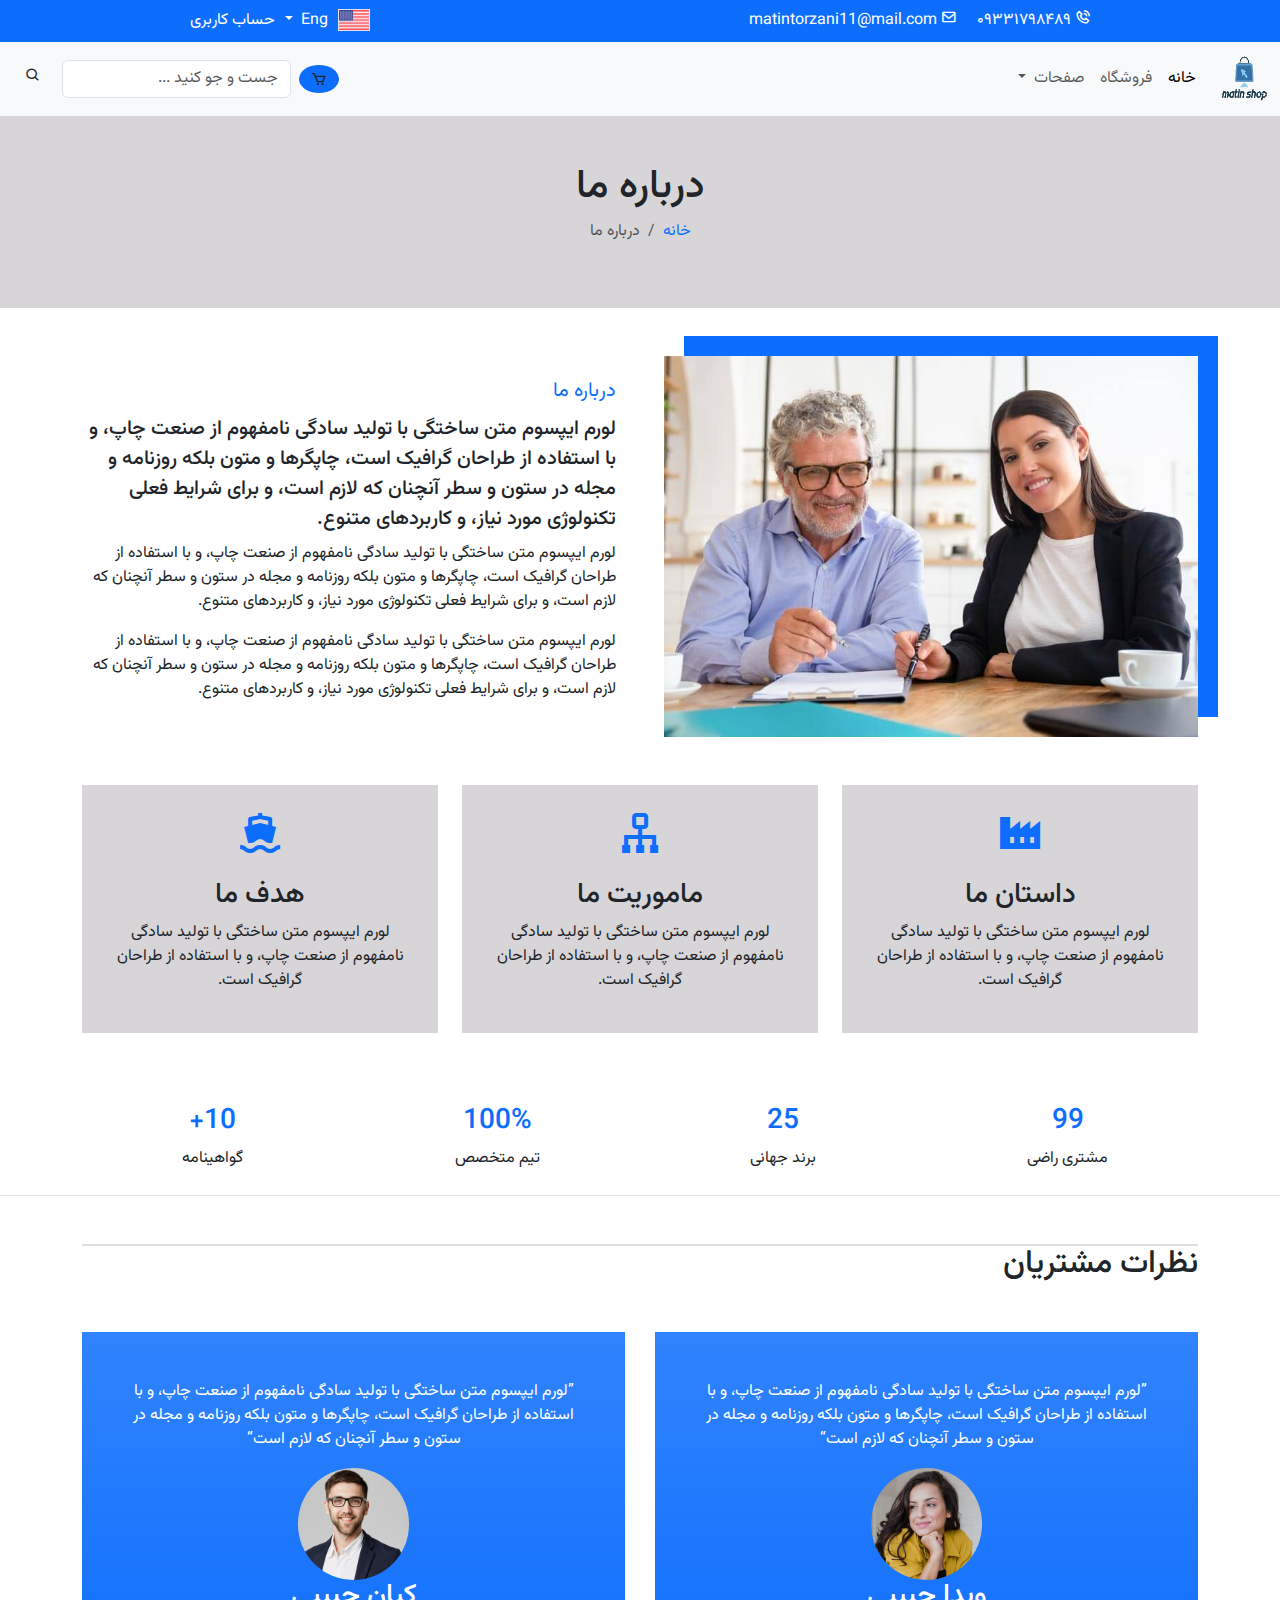
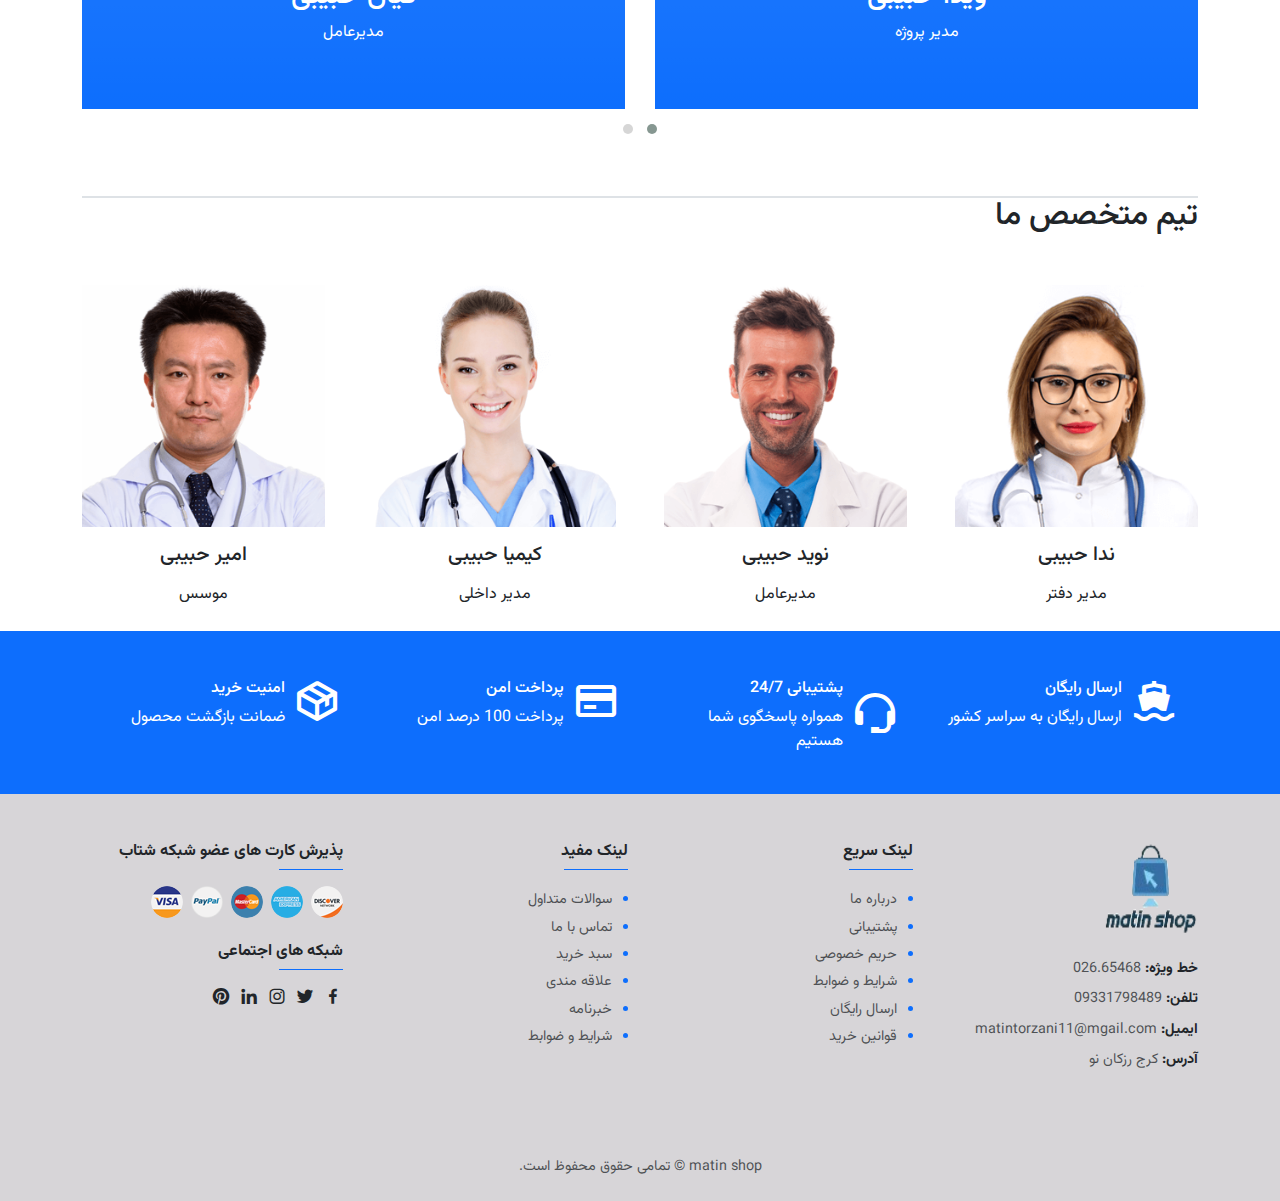
<file: about.html>
<!DOCTYPE html>
<html lang="fa" dir="rtl">

<head>
    <meta charset="UTF-8">
    <meta http-equiv="X-UA-Compatible" content="IE=edge">
    <meta name="viewport" content="width=device-width, initial-scale=1.0">
    <!-- Plugins -->
    <link rel="stylesheet" href="assets/plugin/bootstrap-5.3.2/css/bootstrap.rtl.min.css">
    <link rel="stylesheet" href="assets/plugin/boxicons/css/boxicons.min.css">
    <link rel="stylesheet" href="assets/plugin/OwlCarousel2-2.3.4/dist/assets/owl.carousel.min.css">
    <link rel="stylesheet" href="assets/plugin/OwlCarousel2-2.3.4/dist/assets/owl.theme.default.min.css">
    <link rel="stylesheet" href="assets/webfonts/vazir/UI-Farsi-Digits-Non-Latin/Vazirmatn-UI-FD-NL-font-face.css">
    <link rel="stylesheet" href="assets/plugin/ion.rangeSlider-master/css/ion.rangeSlider.min.css">
    <link rel="stylesheet" href="assets/plugin/simplyCountdown.js-master/css/simplyCountdown.theme.default.css">
    <!-- Custom css -->
<link rel="stylesheet" href="assets/css/style.css">
    <title>درباره ما | خانه</title>
</head>
<style>
    img {
        width: 2rem;
    }
</style>


<body>

 <!-- Topbar -->
 <div id="topbar" class="bg-primary d-flex flex-column flex-sm-row justify-content-around align-items-center flex-row text-white py-2">
    <div class="flex-item">
        <div class="d-inline me-3">
            <i class="bx bx-phone-call"></i>
            <span class="vazir-digit">09331798489</span>
        </div>
        <div class="d-inline">
            <i class="bx bx-envelope"></i>
            <span>matintorzani11@mail.com</span>
        </div>
    </div>
    <div class="flex-item mt-sm-0 mt-3">
        <div class="dropdown d-inline">
            <img src="assets/img/flag/us-flag.jpg" class="topbar-flag border border-1" alt="">
            <button class="border-0 bg-transparent dropdown-toggle text-white" type="button"
                data-bs-toggle="dropdown" aria-expanded="false">
                Eng
            </button>
            <ul class="dropdown-menu">
                <li class="d-flex p-2">
                    <img src="assets/img/flag/france-flag.jpg" class="topbar-flag" alt="">
                    <a class="dropdown-item" href="#">France</a>
                </li>
                <li class="d-flex p-2">
                    <img src="assets/img/flag/germany-flag.jpg" class="topbar-flag" alt="">
                    <a class="dropdown-item" href="#">Germany</a>
                </li>
                <li class="d-flex p-2">
                    <img src="assets/img/flag/russia-flag.jpg" class="topbar-flag" alt="">
                    <a class="dropdown-item" href="#">Russia</a>
                </li>
                <li class="d-flex p-2">
                    <img src="assets/img/flag/spain-flag.jpg" class="topbar-flag" alt="">
                    <a class="dropdown-item" href="#">Spain</a>
                </li>
            </ul>
        </div>
       
        <a href="#" class="text-white text-decoration-none">حساب کاربری</a>
    </div>
</div>

          
<!-- Navigation -->
<nav class="navbar navbar-expand-md bg-body-tertiary">
<div class="container-fluid">
    <a class="navbar-brand" href="index.html"><img style="
        height: 3rem ; width: 3rem;" src="assets/img/logonomy-1712011144756.png" alt=""></a>
    <button class="navbar-toggler" type="button" data-bs-toggle="collapse"
        data-bs-target="#navbarSupportedContent" aria-controls="navbarSupportedContent" aria-expanded="false"
        aria-label="Toggle navigation">
        <span class="navbar-toggler-icon"></span>
    </button>
    <div class="collapse navbar-collapse" id="navbarSupportedContent">
        <ul class="navbar-nav me-auto mb-2 mb-lg-0">
            <li class="nav-item">
                <a class="nav-link active" aria-current="page" href="index.html">خانه</a>
            </li>
            <li class="nav-item">
                <a class="nav-link" href="products.html">فروشگاه</a>
            </li>
            <li class="nav-item dropdown">
                <a class="nav-link dropdown-toggle" href="#" role="button" data-bs-toggle="dropdown"
                    aria-expanded="false">
                    صفحات
                </a>
                <ul class="dropdown-menu">
                    <li><a class="dropdown-item" href="about.html">درباره ما</a></li>
                    <li><a class="dropdown-item" href="contact-us.html">ارتباط با ما</a></li>

                    <li><a class="dropdown-item" href="cart.html">سبد خرید</a></li>
                    <li><a class="dropdown-item" href="checkout.html">تسویه حساب</a></li>
                   
                </ul>
            </li>
            <li class="nav-item">

            </li>
        </ul>
        <a id="button-cart" href="cart.html">
            <button class="btn bx bx-cart me-2 bg-primary border-0 rounded-circle"></button>
       </a>
        <form class="d-flex" role="search">
            <input class="form-control me-2" type="search" placeholder="جست و جو کنید ..." aria-label="Search">
            <button class="btn" type="submit"><i class="bx bx-search"></i></button>
        </form>
    </div>
</div>
</nav>

<!-- Title section -->
<section id="title-section" class="mb-5 text-center py-5">
<h1 class=""> درباره ما</h1>  
<nav aria-label="breadcrumb" class="d-table m-auto">
    <ol class="breadcrumb">
        <li class="breadcrumb-item"><a href="index.html" class="text-decoration-none">خانه</a></li>
        <li class="breadcrumb-item active" aria-current="page"> درباره ما</li>
    </ol>
</nav>
</section>
<!-- Main -->
<section id="main-section">
    <!-- About us -->
    <section class="about-us my-5">
        <div class="container">
            <div class="row g-5 align-items-center">
                <div class="col-lg-6 col-md-12">
                    <div class="about-image">
                        <img src="assets/img/about.jpg" class="w-100" alt="image">
                    </div>
                </div>
                <div class="col-lg-6 col-md-12">
                    <div class="about-content">
                        <span class="text-primary fs-5">درباره ما</span>
                        <h2 class="h5 my-2">لورم ایپسوم متن ساختگی با تولید سادگی نامفهوم از صنعت چاپ، و با استفاده از طراحان گرافیک است،
                            چاپگرها و متون بلکه روزنامه و مجله در ستون و سطر آنچنان که لازم است، و برای شرایط فعلی تکنولوژی
                            مورد نیاز، و کاربردهای متنوع.</h2>
                            
                        <p>لورم ایپسوم متن ساختگی با تولید سادگی نامفهوم از صنعت چاپ، و با استفاده از طراحان گرافیک است،
                            چاپگرها و متون بلکه روزنامه و مجله در ستون و سطر آنچنان که لازم است، و برای شرایط فعلی تکنولوژی
                            مورد نیاز، و کاربردهای متنوع.</p>
                        <p>لورم ایپسوم متن ساختگی با تولید سادگی نامفهوم از صنعت چاپ، و با استفاده از طراحان گرافیک است،
                            چاپگرها و متون بلکه روزنامه و مجله در ستون و سطر آنچنان که لازم است، و برای شرایط فعلی تکنولوژی
                            مورد نیاز، و کاربردهای متنوع.</p>
                    </div>
                </div>
            </div>
        </div>
    </section>

    <!-- Why choose us -->
    <section class="why-choose-us my-5">
        <div class="container">
            <div class="row g-4">
                <div class="col-lg-4 col-sm-6 col-md-6">
                    <div class="single-why-choose-box text-center p-4">
                        <div class="icon mb-3">
                            <i class='bx bxs-factory bx-lg text-primary'></i>
                        </div>
                        <h3>داستان ما</h3>
                        <p>لورم ایپسوم متن ساختگی با تولید سادگی نامفهوم از صنعت چاپ، و با استفاده از طراحان گرافیک است.</p>
                    </div>
                </div>
                <div class="col-lg-4 col-sm-6 col-md-6">
                    <div class="single-why-choose-box text-center p-4">
                        <div class="icon mb-3">
                            <i class='bx bx-sitemap bx-lg text-primary'></i>
                        </div>
                        <h3>ماموریت ما</h3>
                        <p>لورم ایپسوم متن ساختگی با تولید سادگی نامفهوم از صنعت چاپ، و با استفاده از طراحان گرافیک است.</p>
                    </div>
                </div>
                <div class="col-lg-4 col-sm-6 col-md-6 offset-lg-0 offset-sm-3 offset-md-3">
                    <div class="single-why-choose-box text-center p-4">
                        <div class="icon mb-3">
                            <i class='bx bxs-ship bx-lg text-primary'></i>
                        </div>
                        <h3>هدف ما</h3>
                        <p>لورم ایپسوم متن ساختگی با تولید سادگی نامفهوم از صنعت چاپ، و با استفاده از طراحان گرافیک است.</p>
                    </div>
                </div>
            </div>
        </div>
    </section>

    <!-- Counts -->
    <section class="about-us-counts my-5 py-4 border-1 border-bottom">
        <div class="container">
            <div class="row g-4">
                <div class="col-lg-3 col-md-3 col-sm-3 col-6">
                    <div class="text-center">
                        <h3 class="text-primary">99</h3> <span>مشتری راضی</span>
                    </div>
                </div>
                <div class="col-lg-3 col-md-3 col-sm-3 col-6">
                    <div class="text-center">
                        <h3 class="text-primary">25</h3> <span>برند جهانی</span>
                    </div>
                </div>
                <div class="col-lg-3 col-md-3 col-sm-3 col-6">
                    <div class="text-center">
                        <h3 class="text-primary">100%</h3> <span>تیم متخصص</span>
                    </div>
                </div>
                <div class="col-lg-3 col-md-3 col-sm-3 col-6">
                    <div class="text-center">
                        <h3 class="text-primary">10+</h3> <span>گواهینامه</span>
                    </div>
                </div>
            </div>
        </div>
    </section>

    <!-- Customers comments -->
    <section class="about-page-customers-comments my-5">
        <div class="container">
            <div class="section-title border-2 border-top my-5">
                <h2>نظرات مشتریان</h2>
            </div>
            <div class="owl-carousel owl-theme owl-loaded owl-drag">
                <div class="item">
                    <div class="text-center bg-primary bg-gradient text-white p-5"> 
                        <p>”لورم ایپسوم متن ساختگی با تولید سادگی نامفهوم از صنعت چاپ، و با استفاده از طراحان گرافیک
                            است، چاپگرها و متون بلکه روزنامه و مجله در ستون و سطر آنچنان که لازم است“</p>
                        <div class="my-3">
                            <img src="assets/img/user2.jpg" class="rounded-circle w-25 m-auto" alt="image">
                            <h3>ویدا حبیبی</h3> <span>مدیر پروژه</span>
                        </div>
                    </div>
                </div>
                <div class="item">
                    <div class="text-center bg-primary bg-gradient text-white p-5">
                        <p>”لورم ایپسوم متن ساختگی با تولید سادگی نامفهوم از صنعت چاپ، و با استفاده از طراحان گرافیک
                            است، چاپگرها و متون بلکه روزنامه و مجله در ستون و سطر آنچنان که لازم است“</p>
                        <div class="my-3">
                            <img src="assets/img/user3.jpg" class="rounded-circle w-25 m-auto" alt="image">
                            <h3>کیان حبیبی</h3> <span>مدیرعامل</span>
                        </div>
                    </div>
                </div>
                <div class="item">
                    <div class="text-center bg-primary bg-gradient text-white p-5">
                        <p>”لورم ایپسوم متن ساختگی با تولید سادگی نامفهوم از صنعت چاپ، و با استفاده از طراحان گرافیک
                            است، چاپگرها و متون بلکه روزنامه و مجله در ستون و سطر آنچنان که لازم است“</p>
                        <div class="my-3">
                            <img src="assets/img/user1.jpg" class="rounded-circle w-25 m-auto" alt="image">
                            <h3>امیر حبیبی</h3> <span>مدیر پروژه</span>
                        </div>
                    </div>
                </div>
            </div>
        </div>
    </section>

    <!-- Team -->
    <section class="our-team mb-5">
        <div class="container">
            <div class="section-title border-2 border-top my-5">
                <h2>تیم متخصص ما</h2>
            </div>

            <div class="row g-5">
                <div class="col-lg-3 col-sm-6 col-md-6">
                    <div class="single-doctors-box text-center">
                        <img src="assets/img/doctors/doctors-img1.png" class="w-100" alt="image">
                        <div class="content">
                            <h3 class="h5 my-3">ندا حبیبی</h3> <span>مدیر دفتر</span>
                        </div>
                    </div>
                </div>
                <div class="col-lg-3 col-sm-6 col-md-6">
                    <div class="single-doctors-box text-center">
                        <img src="assets/img/doctors/doctors-img2.png" class="w-100" alt="image">
                        <div class="content">
                            <h3 class="h5 my-3">نوید حبیبی</h3> <span>مدیرعامل</span>
                        </div>
                    </div>
                </div>
                <div class="col-lg-3 col-sm-6 col-md-6">
                    <div class="single-doctors-box text-center">
                        <img src="assets/img/doctors/doctors-img3.png" class="w-100" alt="image">
                        <div class="content">
                            <h3 class="h5 my-3">کیمیا حبیبی</h3> <span>مدیر داخلی</span>
                        </div>
                    </div>
                </div>
                <div class="col-lg-3 col-sm-6 col-md-6">
                    <div class="single-doctors-box text-center">
                        <img src="assets/img/doctors/doctors-img4.png" class="w-100" alt="image">
                        <div class="content">
                            <h3 class="h5 my-3">امیر حبیبی</h3> <span>موسس</span>
                        </div>
                    </div>
                </div>
            </div>
        </div>
    </section>

    
</section>

<!-- Features -->
<section id="products-page-features" class="bg-primary text-white">
    <div class="container px-4">
        <div class="row g-4 pb-3">
            <div class="col-sm-6 col-lg-3 feature">
                <div class="d-flex flex-column flex-lg-row text-center text-lg-start p-2">
                    <div class="align-self-center"><i class="bx bxs-ship bx-lg"></i></div>
                    <div class="ms-2 pt-3">
                        <h6 class="h6">ارسال رایگان</h6>
                        <p class="">ارسال رایگان به سراسر کشور</p>
                    </div>
                </div>
            </div>
            <div class="col-sm-6 col-lg-3 feature">
                <div class="d-flex flex-column flex-lg-row text-center text-lg-start p-2">
                    <div class="align-self-center"><i class="bx bx-support bx-lg bx-lg "></i></div>
                    <div class="ms-2 pt-3">
                        <h6 class="h6">پشتیبانی 24/7</h6>
                        <p class="">همواره پاسخگوی شما هستیم</p>
                    </div>
                </div>
            </div>
            <div class="col-sm-6 col-lg-3 feature">
                <div class="d-flex flex-column flex-lg-row text-center text-lg-start p-2">
                    <div class="align-self-center"><i class="bx bx-credit-card bx-lg "></i></div>
                    <div class="ms-2 pt-3">
                        <h6 class="h6">پرداخت امن</h6>
                        <p class="">پرداخت 100 درصد امن</p>
                    </div>
                </div>
            </div>
            <div class="col-sm-6 col-lg-3 feature">
                <div class="d-flex flex-column flex-lg-row text-center text-lg-start p-2">
                    <div class="align-self-center"><i class="bx bx-package bx-lg "></i></div>
                    <div class="ms-2 pt-3">
                        <h6 class="h6">امنیت خرید</h6>
                        <p class="">ضمانت بازگشت محصول</p>
                    </div>
                </div>
            </div>
        </div>
    </div>
</section>

<!-- Footer -->
<footer id="footer" class="py-5">
    <div class="container">
        <div class="row">
            <div class="col-sm-6 col-lg-3">
                <img class="logo mb-4" src="assets/img/logonomy-1712011144756.png" alt="">
                <address class="lh-1">
                    <p class="text-muted"><span class="fw-bold text-dark">خط ویژه: </span>026.65468</p>
                    <p class="text-muted"><span class="fw-bold text-dark">تلفن: </span>09331798489</p>
                    <p class="text-muted"><span class="fw-bold text-dark">ایمیل: </span>matintorzani11@mgail.com</p>
                    <p class="text-muted"><span class="fw-bold text-dark">آدرس: </span> کرج رزکان نو </p>
                </address>
            </div>
            <div class="col-sm-6 col-lg-3">
                <div class="title mb-3">
                    <p class="fw-bold h6">لینک سریع</p>
                    <div class="separator"></div>
                </div>
                <ul class="text-primary ms-3 p-0">
                    <li><a href="#" class="text-muted text-decoration-none">درباره ما</a></li>
                    <li><a href="#" class="text-muted text-decoration-none">پشتیبانی</a></li>
                    <li><a href="#" class="text-muted text-decoration-none">حریم خصوصی</a></li>
                    <li><a href="#" class="text-muted text-decoration-none">شرایط و ضوابط</a></li>
                    <li><a href="#" class="text-muted text-decoration-none">ارسال رایگان</a></li>
                    <li><a href="#" class="text-muted text-decoration-none">قوانین خرید</a></li>
                </ul>
            </div>
            <div class="col-sm-6 col-lg-3">
                <div class="title mb-3">
                    <p class="fw-bold h6">لینک مفید</p>
                    <div class="separator"></div>
                </div>
                <ul class="text-primary ms-3 p-0">
                    <li><a href="#" class="text-muted text-decoration-none">سوالات متداول</a></li>
                    <li><a href="#" class="text-muted text-decoration-none">تماس با ما</a></li>
                    <li><a href="#" class="text-muted text-decoration-none">سبد خرید</a></li>
                    <li><a href="#" class="text-muted text-decoration-none">علاقه مندی</a></li>
                    <li><a href="#" class="text-muted text-decoration-none">خبرنامه</a></li>
                    <li><a href="#" class="text-muted text-decoration-none">شرایط و ضوابط</a></li>
                </ul>
            </div>
            <div class="col-sm-6 col-lg-3">
                <div class="title mb-3">
                    <p class="fw-bold h6">پذیرش کارت های عضو شبکه شتاب</p>
                    <div class="separator"></div>
                </div>
                <div class="d-flex flex-nowrap">
                    <img class="rounded-circle me-2" src="assets/img/payment-types/american-express.png" alt="">
                    <img class="rounded-circle me-2" src="assets/img/payment-types/descpver.png" alt="">
                    <img class="rounded-circle me-2" src="assets/img/payment-types/mastercard.png" alt="">
                    <img class="rounded-circle me-2" src="assets/img/payment-types/paypal.png" alt="">
                    <img class="rounded-circle me-2" src="assets/img/payment-types/visa.png" alt="">
                </div>
                <div class="title mb-3 mt-4">
                    <p class="fw-bold h6">شبکه های اجتماعی</p>
                    <div class="separator"></div>
                </div>
                <div class="d-flex flex-nowrap">
                    <a href="#" class="text-dark me-2"><i class="bx bxl-facebook fs-5"></i></a>
                    <a href="#" class="text-dark me-2"><i class="bx bxl-twitter fs-5"></i></a>
                    <a href="#" class="text-dark me-2"><i class="bx bxl-instagram fs-5"></i></a>
                    <a href="#" class="text-dark me-2"><i class="bx bxl-linkedin fs-5"></i></a>
                    <a href="#" class="text-dark me-2"><i class="bx bxl-pinterest fs-5"></i></a>
                </div>
            </div>
        </div>
    </div>
</footer>

<!-- Subfooter -->
<section id="subfooter" class="text-center">
    <p class="text-muted py-4 m-0">matin shop &copy; تمامی حقوق محفوظ است.</p>
</section>


<script src="assets/plugin/bootstrap-5.3.2/js/bootstrap.bundle.min.js"></script>
<script src="assets/plugin/jquery-3.7.1/jquery-3.7.1.min.js"></script>
<script src="assets/plugin/OwlCarousel2-2.3.4/dist/owl.carousel.min.js"></script>
<script src="assets/plugin/simplyCountdown.js-master/dist/simplyCountdown.min.js"></script>
<script type="text/javascript">
    $(document).ready(function(){
        $(".owl-carousel").owlCarousel({
          loop: true,
          margin: 30,
          nav: false,
          dots:true,
          rtl: true,
          responsive: {
            0: {
              items: 1
            },
            600: {
              items: 2
            },
          }
        });
    });
</script>
</body>

</html>
</file>
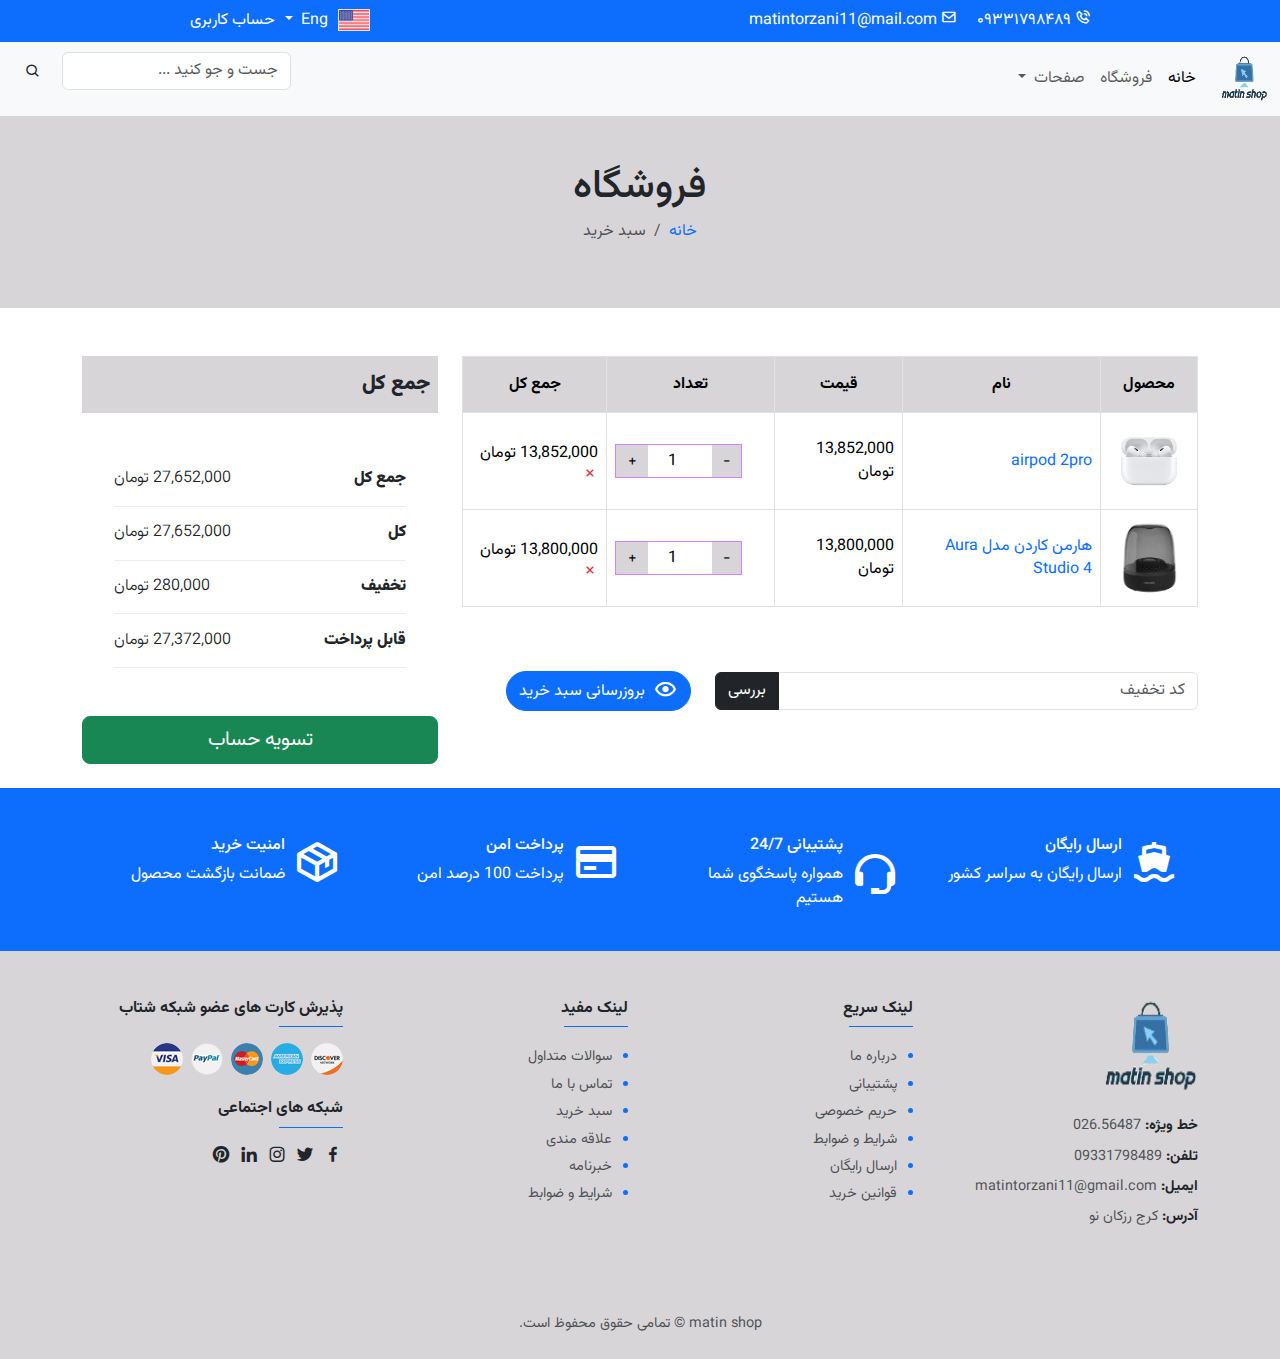
<file: cart.html>
<html lang="fa" dir="rtl">

<head>
    <meta charset="UTF-8">
    <meta http-equiv="X-UA-Compatible" content="IE=edge">
    <meta name="viewport" content="width=device-width, initial-scale=1.0">
    <!-- Plugins -->
    <link rel="stylesheet" href="assets/plugin/bootstrap-5.3.2/css/bootstrap.rtl.min.css">
    <link rel="stylesheet" href="assets/plugin/boxicons/css/boxicons.min.css">
    <link rel="stylesheet" href="assets/plugin/OwlCarousel2-2.3.4/dist/assets/owl.carousel.min.css">
    <link rel="stylesheet" href="assets/plugin/OwlCarousel2-2.3.4/dist/assets/owl.theme.default.min.css">
    <link rel="stylesheet" href="assets/webfonts/vazir/UI-Farsi-Digits-Non-Latin/Vazirmatn-UI-FD-NL-font-face.css">
    <link rel="stylesheet" href="assets/plugin/ion.rangeSlider-master/css/ion.rangeSlider.min.css">
    <link rel="stylesheet" href="assets/plugin/simplyCountdown.js-master/css/simplyCountdown.theme.default.css">
    <!-- Custom css -->
    <link rel="stylesheet" href="assets/css/style.css">

    <title>فروشگاه | سبد خرید</title>
</head>

<body>

    <style>
        img{
           width: 2rem;
        }
    </style>
    
<!-- Topbar -->
<div id="topbar" class="bg-primary d-flex flex-column flex-sm-row justify-content-around align-items-center flex-row text-white py-2">
    <div class="flex-item">
        <div class="d-inline me-3">
            <i class="bx bx-phone-call"></i>
            <span class="vazir-digit">09331798489</span>
        </div>
        <div class="d-inline">
            <i class="bx bx-envelope"></i>
            <span>matintorzani11@mail.com</span>
        </div>
    </div>
    <div class="flex-item mt-sm-0 mt-3">
        <div class="dropdown d-inline">
            <img src="assets/img/flag/us-flag.jpg" class="topbar-flag border border-1" alt="">
            <button class="border-0 bg-transparent dropdown-toggle text-white" type="button"
                data-bs-toggle="dropdown" aria-expanded="false">
                Eng
            </button>
            <ul class="dropdown-menu">
                <li class="d-flex p-2">
                    <img src="assets/img/flag/france-flag.jpg" class="topbar-flag" alt="">
                    <a class="dropdown-item" href="#">France</a>
                </li>
                <li class="d-flex p-2">
                    <img src="assets/img/flag/germany-flag.jpg" class="topbar-flag" alt="">
                    <a class="dropdown-item" href="#">Germany</a>
                </li>
                <li class="d-flex p-2">
                    <img src="assets/img/flag/russia-flag.jpg" class="topbar-flag" alt="">
                    <a class="dropdown-item" href="#">Russia</a>
                </li>
                <li class="d-flex p-2">
                    <img src="assets/img/flag/spain-flag.jpg" class="topbar-flag" alt="">
                    <a class="dropdown-item" href="#">Spain</a>
                </li>
            </ul>
        </div>
       
        <a href="#" class="text-white text-decoration-none">حساب کاربری</a>
    </div>
</div>

          
<!-- Navigation -->
<nav class="navbar navbar-expand-md bg-body-tertiary">
<div class="container-fluid">
    <a class="navbar-brand" href="index.html"><img style="
        height: 3rem ; width: 3rem;" src="assets/img/logonomy-1712011144756.png" alt=""></a>
    <button class="navbar-toggler" type="button" data-bs-toggle="collapse"
        data-bs-target="#navbarSupportedContent" aria-controls="navbarSupportedContent" aria-expanded="false"
        aria-label="Toggle navigation">
        <span class="navbar-toggler-icon"></span>
    </button>
    <div class="collapse navbar-collapse" id="navbarSupportedContent">
        <ul class="navbar-nav me-auto mb-2 mb-lg-0">
            <li class="nav-item">
                <a class="nav-link active" aria-current="page" href="index.html">خانه</a>
            </li>
            <li class="nav-item">
                <a class="nav-link" href="products.html">فروشگاه</a>
            </li>
            <li class="nav-item dropdown">
                <a class="nav-link dropdown-toggle" href="#" role="button" data-bs-toggle="dropdown"
                    aria-expanded="false">
                    صفحات
                </a>
                <ul class="dropdown-menu">
                    <li><a class="dropdown-item" href="about.html">درباره ما</a></li>
                    <li><a class="dropdown-item" href="contact-us.html">ارتباط با ما</a></li>

                    <li><a class="dropdown-item" href="cart.html">سبد خرید</a></li>
                    <li><a class="dropdown-item" href="checkout.html">تسویه حساب</a></li>
                    
                </ul>
            </li>
            <li class="nav-item">

            </li>
        </ul>
        <form class="d-flex" role="search">
            <input class="form-control me-2" type="search" placeholder="جست و جو کنید ..." aria-label="Search">
            <button class="btn" type="submit"><i class="bx bx-search"></i></button>
        </form>
    </div>
</div>
</nav>

<!-- Title section -->
<section id="title-section" class="mb-5 text-center py-5">
<h1 class="">فروشگاه</h1>  
<nav aria-label="breadcrumb" class="d-table m-auto">
    <ol class="breadcrumb">
        <li class="breadcrumb-item"><a href="index.html" class="text-decoration-none">خانه</a></li>
        <li class="breadcrumb-item active" aria-current="page">سبد خرید</li>
    </ol>
</nav>
</section>
    



 <!-- Main -->
 <section id="main-section">
    <div class="container">
        <form action="#">
            <div class="row my-5">
                <div class="col-lg-8 col-md-12">
                    <div class="cart-table-desc table-responsive">
                        <table class="table table-bordered align-middle" id="cart-page-table">
                            <thead>
                                <tr>
                                    <th>محصول</th>
                                    <th>نام</th>
                                    <th>قیمت</th>
                                    <th>تعداد</th>
                                    <th>جمع کل</th>
                                </tr>
                            </thead>
                            <tbody>
                                <tr>
                                    <td class="product-thumbnail">
                                        <a href="single-product.html" class="d-table m-auto">
                                            <img src="assets/img/airpod2pro.jpg" alt="item">
                                        </a>
                                    </td>
                                    <td class="product-name">
                                        <a href="single-product.html" class="text-decoration-none">airpod 2pro</a>
                                    </td>
                                    <td class="product-price">
                                        <span class="unit-amount">13,852,000 تومان</span>
                                    </td>
                                    <td class="product-quantity">
                                        <div class="counter-input ms-4" x-data="{ count:1 }">
                                            <button type="button" x-on:click="count >= 2 ? count-- : count=count">-</button>
                                            <input type="number" step="1" x-bind:value="count">
                                            <button type="button" x-on:click="count++">+</button>
                                        </div>
                                    </td>
                                    <td class="product-subtotal">
                                        <span class="subtotal-amount">13,852,000 تومان</span>
                                        <a href="cart.html" class="remove"><i class="bx bx-x align-middle text-danger"></i></a>
                                    </td>
                                </tr>
                                <tr>
                                    <td class="product-thumbnail">
                                        <a href="single-product.html" class="d-table m-auto">
                                            <img src="assets/img/products/harman karden.png" alt="item">
                                        </a>
                                    </td>
                                    <td class="product-name">
                                        <a href="single-product.html" class="text-decoration-none">هارمن کاردن مدل Aura Studio 4</a>
                                    </td>
                                    <td class="product-price">
                                        <span class="unit-amount">13,800,000 تومان</span>
                                    </td>
                                    <td class="product-quantity">
                                        <div class="counter-input ms-4" x-data="{ count:1 }">
                                            <button type="button" x-on:click="count >= 2 ? count-- : count=count">-</button>
                                            <input type="number" step="1" x-bind:value="count">
                                            <button type="button" x-on:click="count++">+</button>
                                        </div>
                                    </td>
                                    <td class="product-subtotal">
                                        <span class="subtotal-amount">13,800,000 تومان</span>
                                        <a href="cart.html" class="remove"><i class="bx bx-x align-middle text-danger"></i></a>
                                    </td>
                                </tr>
                               
                            </tbody>
                        </table>
                    </div>
                    <div class="my-5">
                        <div class="row align-items-center">
                            <div class="col-lg-8 col-sm-8 col-md-8">
                                <form action="">
                                    <div class="input-group">
                                        <input type="text" class="form-control" placeholder="کد تخفیف">
                                        <button class="btn btn-dark" type="button">بررسی</button>
                                    </div>
                                </form>
                            </div>
                            <div class="col-lg-4 col-sm-4 col-md-4 text-right">
                                <a href="cart.html" class="btn btn-primary btn-md rounded-pill">
                                    <i class='bx bx-show bx-sm align-middle me-1'></i> بروزرسانی سبد خرید
                                </a>
                            </div>
                        </div>
                    </div>
                </div>
                <div class="col-lg-4 col-md-12">
                    <div class="cart-total-desc">
                        <h3>جمع کل</h3>
                        <ul>
                            <li>جمع کل <span>27,652,000 تومان</span></li>
                            <li>کل <span>27,652,000 تومان</span></li>
                            <li>تخفیف<span>280,000 تومان</span></li>
                            <li>قابل پرداخت <span>27,372,000 تومان</span></li>
                            
                        </ul>
                        <a href="checkout.html" class="btn d-block btn-success btn-lg">تسویه حساب</a>
                    </div>
                </div>
            </div>
        </form>
    </div>
</section>

<!-- Features -->
<section id="products-page-features" class="bg-primary text-white">
    <div class="container px-4">
        <div class="row g-4 pb-3">
            <div class="col-sm-6 col-lg-3 feature">
                <div class="d-flex flex-column flex-lg-row text-center text-lg-start p-2">
                    <div class="align-self-center"><i class="bx bxs-ship bx-lg"></i></div>
                    <div class="ms-2 pt-3">
                        <h6 class="h6">ارسال رایگان</h6>
                        <p class="">ارسال رایگان به سراسر کشور</p>
                    </div>
                </div>
            </div>
            <div class="col-sm-6 col-lg-3 feature">
                <div class="d-flex flex-column flex-lg-row text-center text-lg-start p-2">
                    <div class="align-self-center"><i class="bx bx-support bx-lg bx-lg "></i></div>
                    <div class="ms-2 pt-3">
                        <h6 class="h6">پشتیبانی 24/7</h6>
                        <p class="">همواره پاسخگوی شما هستیم</p>
                    </div>
                </div>
            </div>
            <div class="col-sm-6 col-lg-3 feature">
                <div class="d-flex flex-column flex-lg-row text-center text-lg-start p-2">
                    <div class="align-self-center"><i class="bx bx-credit-card bx-lg "></i></div>
                    <div class="ms-2 pt-3">
                        <h6 class="h6">پرداخت امن</h6>
                        <p class="">پرداخت 100 درصد امن</p>
                    </div>
                </div>
            </div>
            <div class="col-sm-6 col-lg-3 feature">
                <div class="d-flex flex-column flex-lg-row text-center text-lg-start p-2">
                    <div class="align-self-center"><i class="bx bx-package bx-lg "></i></div>
                    <div class="ms-2 pt-3">
                        <h6 class="h6">امنیت خرید</h6>
                        <p class="">ضمانت بازگشت محصول</p>
                    </div>
                </div>
            </div>
        </div>
    </div>
</section>

<!-- Footer -->
<footer id="footer" class="py-5">
    <div class="container">
        <div class="row">
            <div class="col-sm-6 col-lg-3">
                <img class="logo mb-4" src="assets/img/logonomy-1712011144756.png" alt="">
                <address class="lh-1">
                    <p class="text-muted"><span class="fw-bold text-dark">خط ویژه: </span>026.56487</p>
                    <p class="text-muted"><span class="fw-bold text-dark">تلفن: </span>09331798489</p>
                    <p class="text-muted"><span class="fw-bold text-dark">ایمیل: </span>matintorzani11@gmail.com</p>
                    <p class="text-muted"><span class="fw-bold text-dark">آدرس: </span>  کرج رزکان نو</p>
                </address>
            </div>
            <div class="col-sm-6 col-lg-3">
                <div class="title mb-3">
                    <p class="fw-bold h6">لینک سریع</p>
                    <div class="separator"></div>
                </div>
                <ul class="text-primary ms-3 p-0">
                    <li><a href="#" class="text-muted text-decoration-none">درباره ما</a></li>
                    <li><a href="#" class="text-muted text-decoration-none">پشتیبانی</a></li>
                    <li><a href="#" class="text-muted text-decoration-none">حریم خصوصی</a></li>
                    <li><a href="#" class="text-muted text-decoration-none">شرایط و ضوابط</a></li>
                    <li><a href="#" class="text-muted text-decoration-none">ارسال رایگان</a></li>
                    <li><a href="#" class="text-muted text-decoration-none">قوانین خرید</a></li>
                </ul>
            </div>
            <div class="col-sm-6 col-lg-3">
                <div class="title mb-3">
                    <p class="fw-bold h6">لینک مفید</p>
                    <div class="separator"></div>
                </div>
                <ul class="text-primary ms-3 p-0">
                    <li><a href="#" class="text-muted text-decoration-none">سوالات متداول</a></li>
                    <li><a href="#" class="text-muted text-decoration-none">تماس با ما</a></li>
                    <li><a href="#" class="text-muted text-decoration-none">سبد خرید</a></li>
                    <li><a href="#" class="text-muted text-decoration-none">علاقه مندی</a></li>
                    <li><a href="#" class="text-muted text-decoration-none">خبرنامه</a></li>
                    <li><a href="#" class="text-muted text-decoration-none">شرایط و ضوابط</a></li>
                </ul>
            </div>
            <div class="col-sm-6 col-lg-3">
                <div class="title mb-3">
                    <p class="fw-bold h6">پذیرش کارت های عضو شبکه شتاب</p>
                    <div class="separator"></div>
                </div>
                <div class="d-flex flex-nowrap">
                    <img class="rounded-circle me-2" src="assets/img/payment-types/american-express.png" alt="">
                    <img class="rounded-circle me-2" src="assets/img/payment-types/descpver.png" alt="">
                    <img class="rounded-circle me-2" src="assets/img/payment-types/mastercard.png" alt="">
                    <img class="rounded-circle me-2" src="assets/img/payment-types/paypal.png" alt="">
                    <img class="rounded-circle me-2" src="assets/img/payment-types/visa.png" alt="">
                </div>
                <div class="title mb-3 mt-4">
                    <p class="fw-bold h6">شبکه های اجتماعی</p>
                    <div class="separator"></div>
                </div>
                <div class="d-flex flex-nowrap">
                    <a href="#" class="text-dark me-2"><i class="bx bxl-facebook fs-5"></i></a>
                    <a href="#" class="text-dark me-2"><i class="bx bxl-twitter fs-5"></i></a>
                    <a href="#" class="text-dark me-2"><i class="bx bxl-instagram fs-5"></i></a>
                    <a href="#" class="text-dark me-2"><i class="bx bxl-linkedin fs-5"></i></a>
                    <a href="#" class="text-dark me-2"><i class="bx bxl-pinterest fs-5"></i></a>
                </div>
            </div>
        </div>
    </div>
</footer>

<!-- Subfooter -->
<section id="subfooter" class="text-center">
    <p class="text-muted py-4 m-0">matin shop &copy; تمامی حقوق محفوظ است.</p>
</section>


























<script src="assets/plugin/bootstrap-5.3.2/js/bootstrap.bundle.min.js"></script>
<script src="assets/plugin/jquery-3.7.1/jquery-3.7.1.min.js"></script>
<script src="assets/plugin/OwlCarousel2-2.3.4/dist/owl.carousel.min.js"></script>
<script src="assets/plugin/ion.rangeSlider-master/js/ion.rangeSlider.min.js"></script>
<script src="assets/plugin/alpinejs/alpine.js"></script>

</body>
</html>
</file>
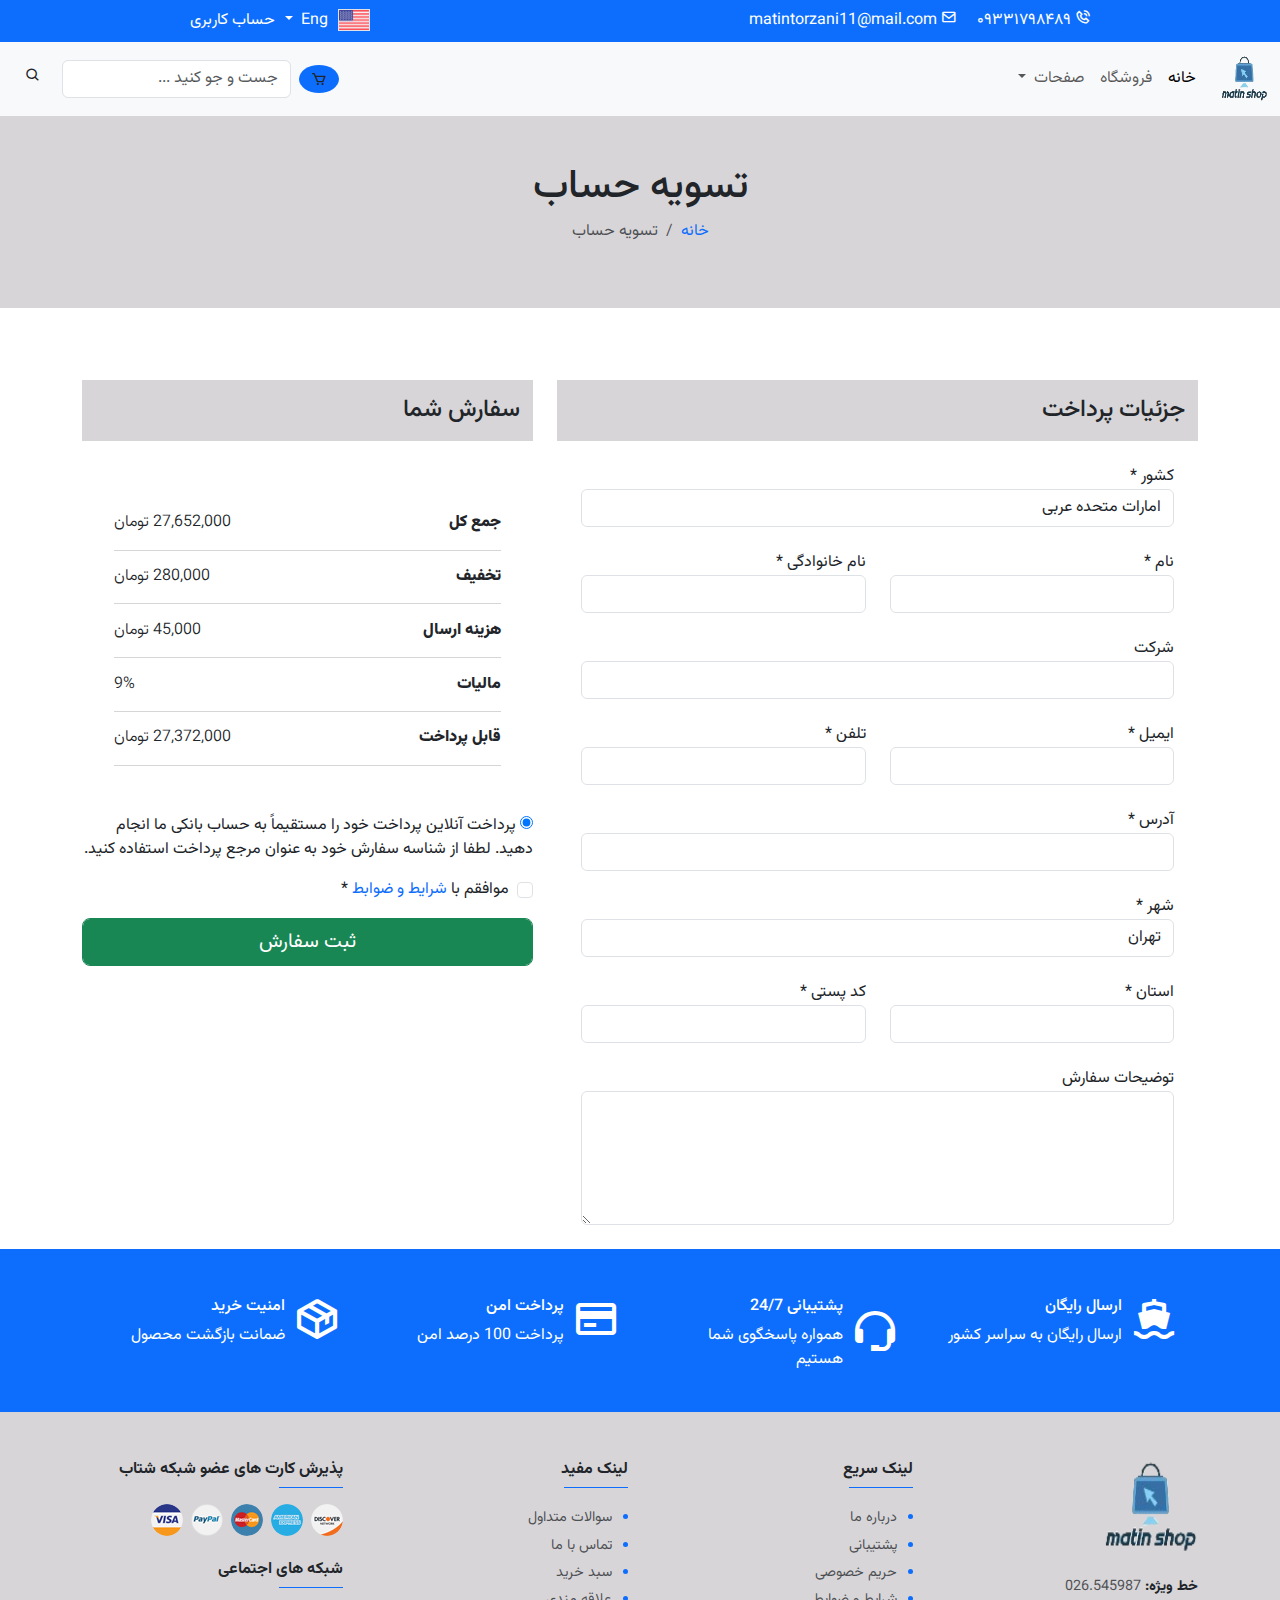
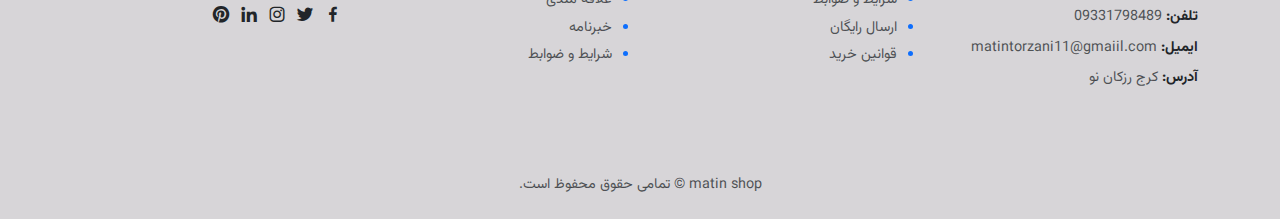
<file: checkout.html>
<!DOCTYPE html>
<html lang="fa" dir="rtl">

<head>
    <meta charset="UTF-8">
    <meta http-equiv="X-UA-Compatible" content="IE=edge">
    <meta name="viewport" content="width=device-width, initial-scale=1.0">
    <!-- Plugins -->
    <link rel="stylesheet" href="assets/plugin/bootstrap-5.3.2/css/bootstrap.rtl.min.css">
    <link rel="stylesheet" href="assets/plugin/boxicons/css/boxicons.min.css">
    <link rel="stylesheet" href="assets/plugin/OwlCarousel2-2.3.4/dist/assets/owl.carousel.min.css">
    <link rel="stylesheet" href="assets/plugin/OwlCarousel2-2.3.4/dist/assets/owl.theme.default.min.css">
    <link rel="stylesheet" href="assets/webfonts/vazir/UI-Farsi-Digits-Non-Latin/Vazirmatn-UI-FD-NL-font-face.css">
    <link rel="stylesheet" href="assets/plugin/ion.rangeSlider-master/css/ion.rangeSlider.min.css">
    <link rel="stylesheet" href="assets/plugin/simplyCountdown.js-master/css/simplyCountdown.theme.default.css">
    <!-- Custom css -->
<link rel="stylesheet" href="assets/css/style.css">
    <title>تسویه حساب | خانه</title>
</head>
<style>
    img {
        width: 2rem;
    }
</style>


<body>
    <!-- Topbar -->
    <div id="topbar" class="bg-primary d-flex flex-column flex-sm-row justify-content-around align-items-center flex-row text-white py-2">
        <div class="flex-item">
            <div class="d-inline me-3">
                <i class="bx bx-phone-call"></i>
                <span class="vazir-digit">09331798489</span>
            </div>
            <div class="d-inline">
                <i class="bx bx-envelope"></i>
                <span>matintorzani11@mail.com</span>
            </div>
        </div>
        <div class="flex-item mt-sm-0 mt-3">
            <div class="dropdown d-inline">
                <img src="assets/img/flag/us-flag.jpg" class="topbar-flag border border-1" alt="">
                <button class="border-0 bg-transparent dropdown-toggle text-white" type="button"
                    data-bs-toggle="dropdown" aria-expanded="false">
                    Eng
                </button>
                <ul class="dropdown-menu">
                    <li class="d-flex p-2">
                        <img src="assets/img/flag/france-flag.jpg" class="topbar-flag" alt="">
                        <a class="dropdown-item" href="#">France</a>
                    </li>
                    <li class="d-flex p-2">
                        <img src="assets/img/flag/germany-flag.jpg" class="topbar-flag" alt="">
                        <a class="dropdown-item" href="#">Germany</a>
                    </li>
                    <li class="d-flex p-2">
                        <img src="assets/img/flag/russia-flag.jpg" class="topbar-flag" alt="">
                        <a class="dropdown-item" href="#">Russia</a>
                    </li>
                    <li class="d-flex p-2">
                        <img src="assets/img/flag/spain-flag.jpg" class="topbar-flag" alt="">
                        <a class="dropdown-item" href="#">Spain</a>
                    </li>
                </ul>
            </div>
           
            <a href="#" class="text-white text-decoration-none">حساب کاربری</a>
        </div>
    </div>
    
              
 <!-- Navigation -->
 <nav class="navbar navbar-expand-md bg-body-tertiary">
    <div class="container-fluid">
        <a class="navbar-brand" href="index.html"><img style="
            height: 3rem ; width: 3rem;" src="assets/img/logonomy-1712011144756.png" alt=""></a>
        <button class="navbar-toggler" type="button" data-bs-toggle="collapse"
            data-bs-target="#navbarSupportedContent" aria-controls="navbarSupportedContent" aria-expanded="false"
            aria-label="Toggle navigation">
            <span class="navbar-toggler-icon"></span>
        </button>
        <div class="collapse navbar-collapse" id="navbarSupportedContent">
            <ul class="navbar-nav me-auto mb-2 mb-lg-0">
                <li class="nav-item">
                    <a class="nav-link active" aria-current="page" href="index.html">خانه</a>
                </li>
                <li class="nav-item">
                    <a class="nav-link" href="products.html">فروشگاه</a>
                </li>
                <li class="nav-item dropdown">
                    <a class="nav-link dropdown-toggle" href="#" role="button" data-bs-toggle="dropdown"
                        aria-expanded="false">
                        صفحات
                    </a>
                    <ul class="dropdown-menu">
                        <li><a class="dropdown-item" href="about.html">درباره ما</a></li>
                        <li><a class="dropdown-item" href="contact-us.html">ارتباط با ما</a></li>

                        <li><a class="dropdown-item" href="cart.html">سبد خرید</a></li>
                        <li><a class="dropdown-item" href="checkout.html">تسویه حساب</a></li>
                       
                    </ul>
                </li>
                <li class="nav-item">

                </li>

            </ul>
            <a id="button-cart" href="cart.html">
            <button class="btn bx bx-cart me-2 bg-primary border-0 rounded-circle"></button>
       </a>
            <form class="d-flex" role="search">
                <input class="form-control me-2" type="search" placeholder="جست و جو کنید ..." aria-label="Search">
                <button class="btn" type="submit"><i class="bx bx-search"></i></button>

            </form> 
           
        </div>
    </div>    
</nav>          

  <!-- Title section -->
  <section id="title-section" class="mb-5 text-center py-5">
    <h1 class="">تسویه حساب</h1>  
    <nav aria-label="breadcrumb" class="d-table m-auto">
        <ol class="breadcrumb">
            <li class="breadcrumb-item"><a href="index.html" class="text-decoration-none">خانه</a></li>
            <li class="breadcrumb-item active" aria-current="page">تسویه حساب</li>
        </ol>
    </nav>
</section>




  <!-- Main -->
  <section id="main-section">
    <div class="container">
        <form action="#">
            <div class="row my-5 g-4">
                <!-- Form -->
                <div class="col-lg-7 col-md-12">
                    <div class="billing-details-desc">
                        <h4 class="h4 mb-4">جزئیات پرداخت</h4>
                        <div class="row g-4 form-content px-4">
                            <div class="col-lg-12 col-md-12">
                                <div class="form-group">
                                    <label>کشور <span class="required">*</span></label>
                                    <div class="select-box">
                                        <select class="form-control">
                                            <option>امارات متحده عربی</option>
                                            <option>چین</option>
                                            <option>انگلیس</option>
                                            <option>آلمان</option>
                                            <option>فرانسه</option>
                                            <option>ژاپن</option>
                                        </select>
                                    </div>
                                </div>
                            </div>
                            <div class="col-lg-6 col-md-6">
                                <div class="form-group">
                                    <label>نام <span class="required">*</span></label>
                                    <input type="text" class="form-control">
                                </div>
                            </div>
                            <div class="col-lg-6 col-md-6">
                                <div class="form-group">
                                    <label>نام خانوادگی <span class="required">*</span></label>
                                    <input type="text" class="form-control">
                                </div>
                            </div>
                            <div class="col-lg-12 col-md-12">
                                <div class="form-group">
                                    <label>شرکت</label>
                                    <input type="text" class="form-control">
                                </div>
                            </div>
                            <div class="col-lg-6 col-md-6">
                                <div class="form-group">
                                    <label>ایمیل <span class="required">*</span></label>
                                    <input type="email" class="form-control">
                                </div>
                            </div>
                            <div class="col-lg-6 col-md-6">
                                <div class="form-group">
                                    <label>تلفن <span class="required">*</span></label>
                                    <input type="text" class="form-control">
                                </div>
                            </div>
                            <div class="col-lg-12 col-md-6">
                                <div class="form-group">
                                    <label>آدرس <span class="required">*</span></label>
                                    <input type="text" class="form-control">
                                </div>
                            </div>
                            <div class="col-lg-12 col-md-6">
                                <div class="form-group"> <label>شهر <span class="required">*</span></label>
                                    <div class="select-box">
                                        <select class="form-control">
                                            <option>تهران</option>
                                            <option>رشت</option>
                                            <option>شیراز</option>
                                            <option>کیش</option>
                                            <option>اصفهان</option>
                                            <option>تبریز</option>
                                        </select>
                                    </div>
                                </div>
                            </div>
                            <div class="col-lg-6 col-md-6">
                                <div class="form-group">
                                    <label>استان <span class="required">*</span></label>
                                    <input type="text" class="form-control">
                                </div>
                            </div>
                            <div class="col-lg-6 col-md-6">
                                <div class="form-group">
                                    <label>کد پستی <span class="required">*</span></label>
                                    <input type="text" class="form-control">
                                </div>
                            </div>
                            <div class="col-lg-12 col-md-12">
                                <div class="form-group">
                                    <label>توضیحات سفارش</label>
                                    <textarea name="notes" id="notes" cols="30" rows="5" class="form-control"></textarea>
                                </div>
                            </div>
                        </div>
                    </div>
                </div>
                <div class="col-lg-5 col-md-12">
                    <div class="order-details-desc">
                        <h4 class="h4 mb-4">سفارش شما</h4>
                        <ul class="order-details">
                            <li>جمع کل <span>27,652,000  تومان</span></li>
                            <li>تخفیف <span>280,000 تومان</span></li>
                            <li>هزینه ارسال <span>45,000 تومان</span></li>
                            <li>مالیات <span>9%</span></li>
                            <li>قابل پرداخت<span>27,372,000  تومان</span></li>
                        </ul>
                        <div class="payment-method">
                            <p>
                                <input type="radio" id="direct-bank-transfer" name="radio-group" checked="">
                                <label for="direct-bank-transfer">پرداخت آنلاین</label> پرداخت خود را مستقیماً به حساب بانکی ما
                                انجام دهید. لطفا از شناسه سفارش خود به عنوان مرجع پرداخت استفاده کنید.
                            </p>
                        </div>
                        <div class="form-check">
                            <input type="checkbox" class="form-check-input" id="example-checkbox">
                            <label class="form-check-label" for="example-checkbox">موافقم با <a href="#">شرایط و ضوابط </a>*</label>
                        </div>
                        <div class="form-group my-3">
                            <input type="submit" class="btn btn-success btn-lg form-control" value="ثبت سفارش">
                        </div>
                    </div>
                </div>
            </div>
        </form>
    </div>
</section>

<!-- Features -->
<section id="products-page-features" class="bg-primary text-white">
    <div class="container px-4">
        <div class="row g-4 pb-3">
            <div class="col-sm-6 col-lg-3 feature">
                <div class="d-flex flex-column flex-lg-row text-center text-lg-start p-2">
                    <div class="align-self-center"><i class="bx bxs-ship bx-lg"></i></div>
                    <div class="ms-2 pt-3">
                        <h6 class="h6">ارسال رایگان</h6>
                        <p class="">ارسال رایگان به سراسر کشور</p>
                    </div>
                </div>
            </div>
            <div class="col-sm-6 col-lg-3 feature">
                <div class="d-flex flex-column flex-lg-row text-center text-lg-start p-2">
                    <div class="align-self-center"><i class="bx bx-support bx-lg bx-lg "></i></div>
                    <div class="ms-2 pt-3">
                        <h6 class="h6">پشتیبانی 24/7</h6>
                        <p class="">همواره پاسخگوی شما هستیم</p>
                    </div>
                </div>
            </div>
            <div class="col-sm-6 col-lg-3 feature">
                <div class="d-flex flex-column flex-lg-row text-center text-lg-start p-2">
                    <div class="align-self-center"><i class="bx bx-credit-card bx-lg "></i></div>
                    <div class="ms-2 pt-3">
                        <h6 class="h6">پرداخت امن</h6>
                        <p class="">پرداخت 100 درصد امن</p>
                    </div>
                </div>
            </div>
            <div class="col-sm-6 col-lg-3 feature">
                <div class="d-flex flex-column flex-lg-row text-center text-lg-start p-2">
                    <div class="align-self-center"><i class="bx bx-package bx-lg "></i></div>
                    <div class="ms-2 pt-3">
                        <h6 class="h6">امنیت خرید</h6>
                        <p class="">ضمانت بازگشت محصول</p>
                    </div>
                </div>
            </div>
        </div>
    </div>
</section>

<!-- Footer -->
<footer id="footer" class="py-5">
    <div class="container">
        <div class="row">
            <div class="col-sm-6 col-lg-3">
                <img class="logo mb-4" src="assets/img/logonomy-1712011144756.png" alt="">
                <address class="lh-1">
                    <p class="text-muted"><span class="fw-bold text-dark">خط ویژه: </span>026.545987</p>
                    <p class="text-muted"><span class="fw-bold text-dark">تلفن: </span>09331798489</p>
                    <p class="text-muted"><span class="fw-bold text-dark">ایمیل: </span>matintorzani11@gmaiil.com</p>
                    <p class="text-muted"><span class="fw-bold text-dark">آدرس: </span>  کرج رزکان نو</p>
                </address>
            </div>
            <div class="col-sm-6 col-lg-3">
                <div class="title mb-3">
                    <p class="fw-bold h6">لینک سریع</p>
                    <div class="separator"></div>
                </div>
                <ul class="text-primary ms-3 p-0">
                    <li><a href="#" class="text-muted text-decoration-none">درباره ما</a></li>
                    <li><a href="#" class="text-muted text-decoration-none">پشتیبانی</a></li>
                    <li><a href="#" class="text-muted text-decoration-none">حریم خصوصی</a></li>
                    <li><a href="#" class="text-muted text-decoration-none">شرایط و ضوابط</a></li>
                    <li><a href="#" class="text-muted text-decoration-none">ارسال رایگان</a></li>
                    <li><a href="#" class="text-muted text-decoration-none">قوانین خرید</a></li>
                </ul>
            </div>
            <div class="col-sm-6 col-lg-3">
                <div class="title mb-3">
                    <p class="fw-bold h6">لینک مفید</p>
                    <div class="separator"></div>
                </div>
                <ul class="text-primary ms-3 p-0">
                    <li><a href="#" class="text-muted text-decoration-none">سوالات متداول</a></li>
                    <li><a href="#" class="text-muted text-decoration-none">تماس با ما</a></li>
                    <li><a href="#" class="text-muted text-decoration-none">سبد خرید</a></li>
                    <li><a href="#" class="text-muted text-decoration-none">علاقه مندی</a></li>
                    <li><a href="#" class="text-muted text-decoration-none">خبرنامه</a></li>
                    <li><a href="#" class="text-muted text-decoration-none">شرایط و ضوابط</a></li>
                </ul>
            </div>
            <div class="col-sm-6 col-lg-3">
                <div class="title mb-3">
                    <p class="fw-bold h6">پذیرش کارت های عضو شبکه شتاب</p>
                    <div class="separator"></div>
                </div>
                <div class="d-flex flex-nowrap">
                    <img class="rounded-circle me-2" src="assets/img/payment-types/american-express.png" alt="">
                    <img class="rounded-circle me-2" src="assets/img/payment-types/descpver.png" alt="">
                    <img class="rounded-circle me-2" src="assets/img/payment-types/mastercard.png" alt="">
                    <img class="rounded-circle me-2" src="assets/img/payment-types/paypal.png" alt="">
                    <img class="rounded-circle me-2" src="assets/img/payment-types/visa.png" alt="">
                </div>
                <div class="title mb-3 mt-4">
                    <p class="fw-bold h6">شبکه های اجتماعی</p>
                    <div class="separator"></div>
                </div>
                <div class="d-flex flex-nowrap">
                    <a href="#" class="text-dark me-2"><i class="bx bxl-facebook fs-5"></i></a>
                    <a href="#" class="text-dark me-2"><i class="bx bxl-twitter fs-5"></i></a>
                    <a href="#" class="text-dark me-2"><i class="bx bxl-instagram fs-5"></i></a>
                    <a href="#" class="text-dark me-2"><i class="bx bxl-linkedin fs-5"></i></a>
                    <a href="#" class="text-dark me-2"><i class="bx bxl-pinterest fs-5"></i></a>
                </div>
            </div>
        </div>
    </div>
</footer>

<!-- Subfooter -->
<section id="subfooter" class="text-center">
    <p class="text-muted py-4 m-0">matin shop &copy; تمامی حقوق محفوظ است.</p>
</section>












<script src="assets/plugin/bootstrap-5.3.2/js/bootstrap.bundle.min.js"></script>
<script src="assets/plugin/jquery-3.7.1/jquery-3.7.1.min.js"></script>
<script src="assets/plugin/OwlCarousel2-2.3.4/dist/owl.carousel.min.js"></script>
<script src="assets/plugin/ion.rangeSlider-master/js/ion.rangeSlider.min.js"></script>
<script src="assets/plugin/alpinejs/alpine.js"></script>



<script type="text/javascript">

</script>



    
</body>
</html>
</file>
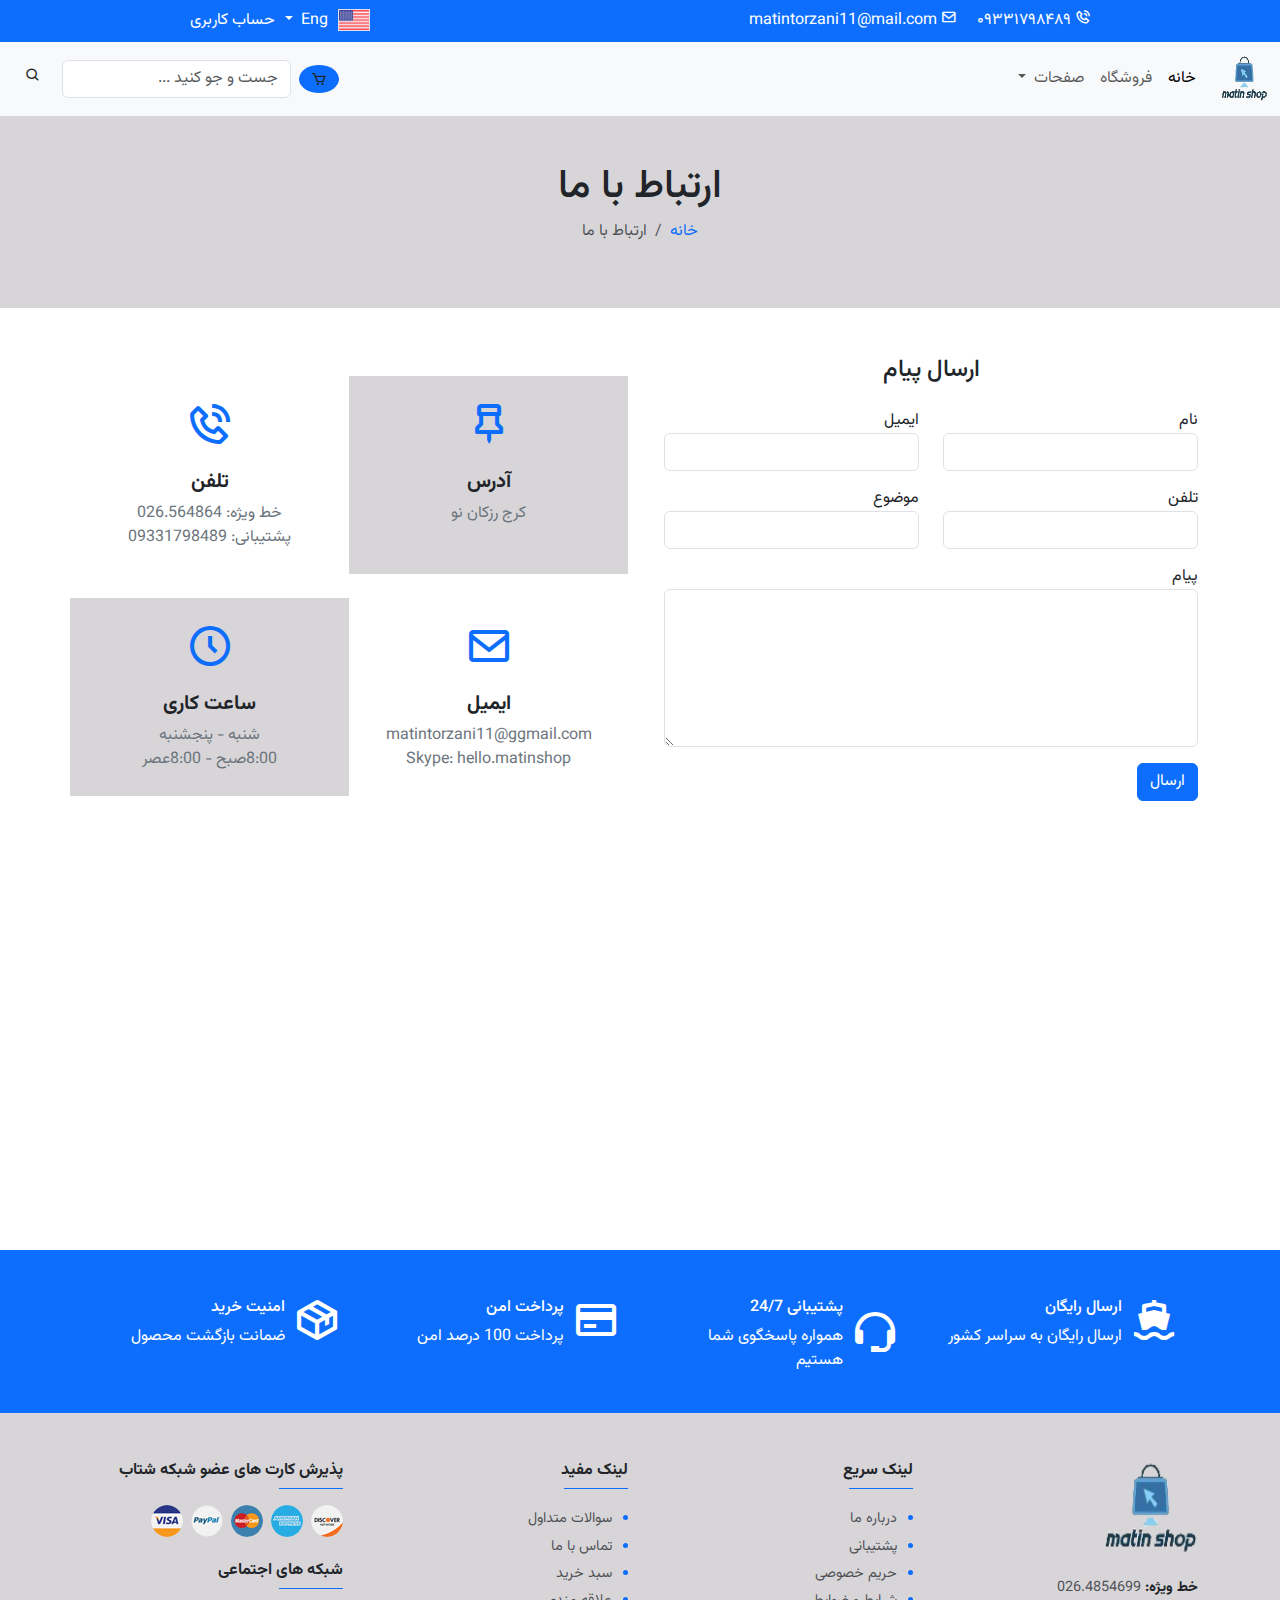
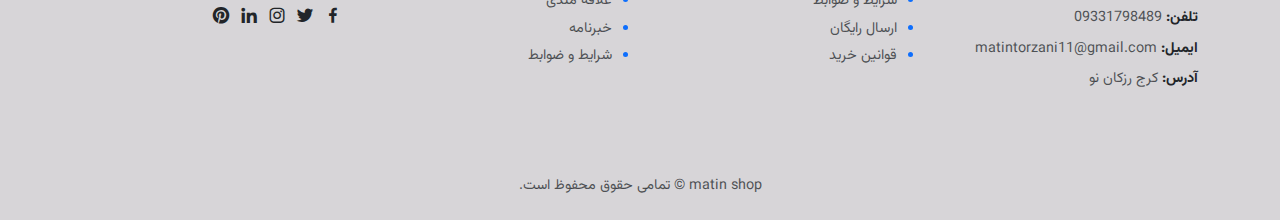
<file: contact-us.html>
<!DOCTYPE html>
<html lang="fa" dir="rtl">

<head>
    <meta charset="UTF-8">
    <meta http-equiv="X-UA-Compatible" content="IE=edge">
    <meta name="viewport" content="width=device-width, initial-scale=1.0">
    <!-- Plugins -->
    <link rel="stylesheet" href="assets/plugin/bootstrap-5.3.2/css/bootstrap.rtl.min.css">
    <link rel="stylesheet" href="assets/plugin/boxicons/css/boxicons.min.css">
    <link rel="stylesheet" href="assets/plugin/OwlCarousel2-2.3.4/dist/assets/owl.carousel.min.css">
    <link rel="stylesheet" href="assets/plugin/OwlCarousel2-2.3.4/dist/assets/owl.theme.default.min.css">
    <link rel="stylesheet" href="assets/webfonts/vazir/UI-Farsi-Digits-Non-Latin/Vazirmatn-UI-FD-NL-font-face.css">
    <link rel="stylesheet" href="assets/plugin/ion.rangeSlider-master/css/ion.rangeSlider.min.css">
    <link rel="stylesheet" href="assets/plugin/simplyCountdown.js-master/css/simplyCountdown.theme.default.css">
    <!-- Custom css -->
<link rel="stylesheet" href="assets/css/style.css">
    <title>ارتباط با ما | خانه</title>
</head>
<style>
    img {
        width: 2rem;
    }
</style>


<body>

 <!-- Topbar -->
 <div id="topbar" class="bg-primary d-flex flex-column flex-sm-row justify-content-around align-items-center flex-row text-white py-2">
    <div class="flex-item">
        <div class="d-inline me-3">
            <i class="bx bx-phone-call"></i>
            <span class="vazir-digit">09331798489</span>
        </div>
        <div class="d-inline">
            <i class="bx bx-envelope"></i>
            <span>matintorzani11@mail.com</span>
        </div>
    </div>
    <div class="flex-item mt-sm-0 mt-3">
        <div class="dropdown d-inline">
            <img src="assets/img/flag/us-flag.jpg" class="topbar-flag border border-1" alt="">
            <button class="border-0 bg-transparent dropdown-toggle text-white" type="button"
                data-bs-toggle="dropdown" aria-expanded="false">
                Eng
            </button>
            <ul class="dropdown-menu">
                <li class="d-flex p-2">
                    <img src="assets/img/flag/france-flag.jpg" class="topbar-flag" alt="">
                    <a class="dropdown-item" href="#">France</a>
                </li>
                <li class="d-flex p-2">
                    <img src="assets/img/flag/germany-flag.jpg" class="topbar-flag" alt="">
                    <a class="dropdown-item" href="#">Germany</a>
                </li>
                <li class="d-flex p-2">
                    <img src="assets/img/flag/russia-flag.jpg" class="topbar-flag" alt="">
                    <a class="dropdown-item" href="#">Russia</a>
                </li>
                <li class="d-flex p-2">
                    <img src="assets/img/flag/spain-flag.jpg" class="topbar-flag" alt="">
                    <a class="dropdown-item" href="#">Spain</a>
                </li>
            </ul>
        </div>
       
        <a href="#" class="text-white text-decoration-none">حساب کاربری</a>
    </div>
</div>

          
<!-- Navigation -->
<nav class="navbar navbar-expand-md bg-body-tertiary">
<div class="container-fluid">
    <a class="navbar-brand" href="index.html"><img style="
        height: 3rem ; width: 3rem;" src="assets/img/logonomy-1712011144756.png" alt=""></a>
    <button class="navbar-toggler" type="button" data-bs-toggle="collapse"
        data-bs-target="#navbarSupportedContent" aria-controls="navbarSupportedContent" aria-expanded="false"
        aria-label="Toggle navigation">
        <span class="navbar-toggler-icon"></span>
    </button>
    <div class="collapse navbar-collapse" id="navbarSupportedContent">
        <ul class="navbar-nav me-auto mb-2 mb-lg-0">
            <li class="nav-item">
                <a class="nav-link active" aria-current="page" href="index.html">خانه</a>
            </li>
            <li class="nav-item">
                <a class="nav-link" href="products.html">فروشگاه</a>
            </li>
            <li class="nav-item dropdown">
                <a class="nav-link dropdown-toggle" href="#" role="button" data-bs-toggle="dropdown"
                    aria-expanded="false">
                    صفحات
                </a>
                <ul class="dropdown-menu">
                    <li><a class="dropdown-item" href="about.html">درباره ما</a></li>
                    <li><a class="dropdown-item" href="contact-us.html">ارتباط با ما</a></li>

                    <li><a class="dropdown-item" href="cart.html">سبد خرید</a></li>
                    <li><a class="dropdown-item" href="checkout.html">تسویه حساب</a></li>
                    
                </ul>
            </li>
            <li class="nav-item">

            </li>
        </ul>
        <a id="button-cart" href="cart.html">
            <button class="btn bx bx-cart me-2 bg-primary border-0 rounded-circle"></button>
       </a>
        <form class="d-flex" role="search">
            <input class="form-control me-2" type="search" placeholder="جست و جو کنید ..." aria-label="Search">
            <button class="btn" type="submit"><i class="bx bx-search"></i></button>
        </form>
    </div>
</div>
</nav>

<!-- Title section -->
<section id="title-section" class="mb-5 text-center py-5">
<h1 class="">ارتباط با ما</h1>  
<nav aria-label="breadcrumb" class="d-table m-auto">
    <ol class="breadcrumb">
        <li class="breadcrumb-item"><a href="index.html" class="text-decoration-none">خانه</a></li>
        <li class="breadcrumb-item active" aria-current="page">ارتباط با ما</li>
    </ol>
</nav>
</section>

<section id="main-section">
    <div class="container">
        <!-- Form and address -->
        <div class="row g-5 align-items-center">
            <div class="col-lg-6 col-md-12">
                <div class="contact-form">
                    <h2 class="h4 text-center mb-4">ارسال پیام</h2>
                    <form id="contactForm" novalidate="true">
                        <div class="row">
                            <div class="col-lg-6 col-md-6 col-sm-6 mb-3">
                                <div class="form-group">
                                    <label>نام</label>
                                    <input type="text" class="form-control" id="name" required>
                                </div>
                            </div>
                            <div class="col-lg-6 col-md-6 col-sm-6 mb-3">
                                <div class="form-group">
                                    <label>ایمیل</label>
                                    <input type="email"class="form-control" id="email" required>
                                </div>
                            </div>
                            <div class="col-lg-6 col-md-6 col-sm-6 mb-3">
                                <div class="form-group">
                                    <label>تلفن</label>
                                    <input type="text" class="form-control" id="phone_number" required>
                                </div>
                            </div>
                            <div class="col-lg-6 col-md-6 col-sm-6 mb-3">
                                <div class="form-group">
                                    <label>موضوع</label>
                                    <input type="text" class="form-control" id="subject">
                                </div>
                            </div>
                            <div class="col-lg-12 col-md-12 col-sm-12 mb-3">
                                <div class="form-group">
                                    <label>پیام</label>
                                    <textarea name="message" id="message" class="form-control" cols="30" rows="6" required></textarea>
                                </div>
                            </div>
                            <div class="col-lg-12 col-md-12 col-sm-12 mb-3">
                                <input type="submit" class="btn btn-primary" value="ارسال">
                            </div>
                        </div>
                    </form>
                </div>
            </div>
            <!-- Address -->
            <div class="col-lg-6 col-md-12">
                <div class="row g-4" id="address">
                    <div class="col-lg-6 col-sm-6 col-md-6 address">
                        <div class="single-contact-info-box text-center p-4">
                            <i class="bx bx-pin bx-lg  text-primary"></i>
                            <h6 class="fs-5 fw-bold mt-3">آدرس</h6>
                            <p class="text-secondary">کرج رزکان نو</p>
                        </div>
                    </div>
                    <div class="col-lg-6 col-sm-6 col-md-6 phone">
                        <div class="single-contact-info-box text-center p-4">
                            <i class="bx bx-phone-call bx-lg text-primary"></i>
                            <h6 class="fs-5 fw-bold mt-3">تلفن</h6>
                            <a href="tel:28463" class="text-decoration-none text-secondary">خط ویژه: 026.564864</a>
                            <br>
                            <a href="tel:+02122334455" class="text-decoration-none text-secondary">پشتیبانی: 09331798489</a>
                        </div>
                    </div>
                    <div class="col-lg-6 col-sm-6 col-md-6 email">
                        <div class="single-contact-info-box text-center p-4">
                            <i class="bx bx-envelope bx-lg text-primary"></i>
                            <h6 class="fs-5 fw-bold mt-3">ایمیل</h6>
                            <a href="#" class="text-decoration-none text-secondary">matintorzani11@ggmail.com</a>
                            <a href="#" class="text-decoration-none text-secondary">Skype: hello.matinshop</a>
                        </div>
                    </div>
                    <div class="col-lg-6 col-sm-6 col-md-6 hours">
                        <div class="single-contact-info-box text-center p-4">
                            <i class='bx bx-time-five bx-lg text-primary'></i>
                            <h6 class="fs-5 fw-bold mt-3">ساعت کاری</h6>
                            <span class="text-secondary d-block">شنبه - پنجشنبه</span>
                            <time class="text-secondary">8:00صبح - 8:00عصر</time>
                        </div>
                    </div>
                </div>
            </div>
        </div>
    </div>
    <!-- Map -->
    <div id="map" class="mt-5">
        <iframe src="https://www.google.com/maps/embed?pb=!1m18!1m12!1m3!1d6472.8280865521265!2d50.972083931149044!3d35.78976744352652!2m3!1f0!2f0!3f0!3m2!1i1024!2i768!4f13.1!3m3!1m2!1s0x3f8dbf95ef45f011%3A0x722a04e54eba9bcd!2sKaraj%2C%20Alborz%20Province%2C%20Iran!5e0!3m2!1sen!2s!4v1712187233747!5m2!1sen!2s" width="600" height="450" style="border:0;" allowfullscreen="" loading="lazy" referrerpolicy="no-referrer-when-downgrade"></iframe>    </div>
</section>

<!-- Features -->
<section id="products-page-features" class="bg-primary text-white">
    <div class="container px-4">
        <div class="row g-4 pb-3">
            <div class="col-sm-6 col-lg-3 feature">
                <div class="d-flex flex-column flex-lg-row text-center text-lg-start p-2">
                    <div class="align-self-center"><i class="bx bxs-ship bx-lg"></i></div>
                    <div class="ms-2 pt-3">
                        <h6 class="h6">ارسال رایگان</h6>
                        <p class="">ارسال رایگان به سراسر کشور</p>
                    </div>
                </div>
            </div>
            <div class="col-sm-6 col-lg-3 feature">
                <div class="d-flex flex-column flex-lg-row text-center text-lg-start p-2">
                    <div class="align-self-center"><i class="bx bx-support bx-lg bx-lg "></i></div>
                    <div class="ms-2 pt-3">
                        <h6 class="h6">پشتیبانی 24/7</h6>
                        <p class="">همواره پاسخگوی شما هستیم</p>
                    </div>
                </div>
            </div>
            <div class="col-sm-6 col-lg-3 feature">
                <div class="d-flex flex-column flex-lg-row text-center text-lg-start p-2">
                    <div class="align-self-center"><i class="bx bx-credit-card bx-lg "></i></div>
                    <div class="ms-2 pt-3">
                        <h6 class="h6">پرداخت امن</h6>
                        <p class="">پرداخت 100 درصد امن</p>
                    </div>
                </div>
            </div>
            <div class="col-sm-6 col-lg-3 feature">
                <div class="d-flex flex-column flex-lg-row text-center text-lg-start p-2">
                    <div class="align-self-center"><i class="bx bx-package bx-lg "></i></div>
                    <div class="ms-2 pt-3">
                        <h6 class="h6">امنیت خرید</h6>
                        <p class="">ضمانت بازگشت محصول</p>
                    </div>
                </div>
            </div>
        </div>
    </div>
</section>

<!-- Footer -->
<footer id="footer" class="py-5">
    <div class="container">
        <div class="row">
            <div class="col-sm-6 col-lg-3">
                <img class="logo mb-4" src="assets/img/logonomy-1712011144756.png" alt="">
                <address class="lh-1">
                    <p class="text-muted"><span class="fw-bold text-dark">خط ویژه: </span>026.4854699</p>
                    <p class="text-muted"><span class="fw-bold text-dark">تلفن: </span>09331798489</p>
                    <p class="text-muted"><span class="fw-bold text-dark">ایمیل: </span>matintorzani11@gmail.com</p>
                    <p class="text-muted"><span class="fw-bold text-dark">آدرس: </span>  کرج رزکان نو</p>
                </address>
            </div>
            <div class="col-sm-6 col-lg-3">
                <div class="title mb-3">
                    <p class="fw-bold h6">لینک سریع</p>
                    <div class="separator"></div>
                </div>
                <ul class="text-primary ms-3 p-0">
                    <li><a href="#" class="text-muted text-decoration-none">درباره ما</a></li>
                    <li><a href="#" class="text-muted text-decoration-none">پشتیبانی</a></li>
                    <li><a href="#" class="text-muted text-decoration-none">حریم خصوصی</a></li>
                    <li><a href="#" class="text-muted text-decoration-none">شرایط و ضوابط</a></li>
                    <li><a href="#" class="text-muted text-decoration-none">ارسال رایگان</a></li>
                    <li><a href="#" class="text-muted text-decoration-none">قوانین خرید</a></li>
                </ul>
            </div>
            <div class="col-sm-6 col-lg-3">
                <div class="title mb-3">
                    <p class="fw-bold h6">لینک مفید</p>
                    <div class="separator"></div>
                </div>
                <ul class="text-primary ms-3 p-0">
                    <li><a href="#" class="text-muted text-decoration-none">سوالات متداول</a></li>
                    <li><a href="#" class="text-muted text-decoration-none">تماس با ما</a></li>
                    <li><a href="#" class="text-muted text-decoration-none">سبد خرید</a></li>
                    <li><a href="#" class="text-muted text-decoration-none">علاقه مندی</a></li>
                    <li><a href="#" class="text-muted text-decoration-none">خبرنامه</a></li>
                    <li><a href="#" class="text-muted text-decoration-none">شرایط و ضوابط</a></li>
                </ul>
            </div>
            <div class="col-sm-6 col-lg-3">
                <div class="title mb-3">
                    <p class="fw-bold h6">پذیرش کارت های عضو شبکه شتاب</p>
                    <div class="separator"></div>
                </div>
                <div class="d-flex flex-nowrap">
                    <img class="rounded-circle me-2" src="assets/img/payment-types/american-express.png" alt="">
                    <img class="rounded-circle me-2" src="assets/img/payment-types/descpver.png" alt="">
                    <img class="rounded-circle me-2" src="assets/img/payment-types/mastercard.png" alt="">
                    <img class="rounded-circle me-2" src="assets/img/payment-types/paypal.png" alt="">
                    <img class="rounded-circle me-2" src="assets/img/payment-types/visa.png" alt="">
                </div>
                <div class="title mb-3 mt-4">
                    <p class="fw-bold h6">شبکه های اجتماعی</p>
                    <div class="separator"></div>
                </div>
                <div class="d-flex flex-nowrap">
                    <a href="#" class="text-dark me-2"><i class="bx bxl-facebook fs-5"></i></a>
                    <a href="#" class="text-dark me-2"><i class="bx bxl-twitter fs-5"></i></a>
                    <a href="#" class="text-dark me-2"><i class="bx bxl-instagram fs-5"></i></a>
                    <a href="#" class="text-dark me-2"><i class="bx bxl-linkedin fs-5"></i></a>
                    <a href="#" class="text-dark me-2"><i class="bx bxl-pinterest fs-5"></i></a>
                </div>
            </div>
        </div>
    </div>
</footer>

<!-- Subfooter -->
<section id="subfooter" class="text-center">
    <p class="text-muted py-4 m-0">matin shop &copy; تمامی حقوق محفوظ است.</p>
</section>












































    <script src="assets/plugin/bootstrap-5.3.2/js/bootstrap.bundle.min.js"></script>
    <script src="assets/plugin/jquery-3.7.1/jquery-3.7.1.min.js"></script>
    <script src="assets/plugin/OwlCarousel2-2.3.4/dist/owl.carousel.min.js"></script>
    <script src="assets/plugin/ion.rangeSlider-master/js/ion.rangeSlider.min.js"></script>
    <script src="assets/plugin/alpinejs/alpine.js"></script>

    
</body>
</html>
</file>
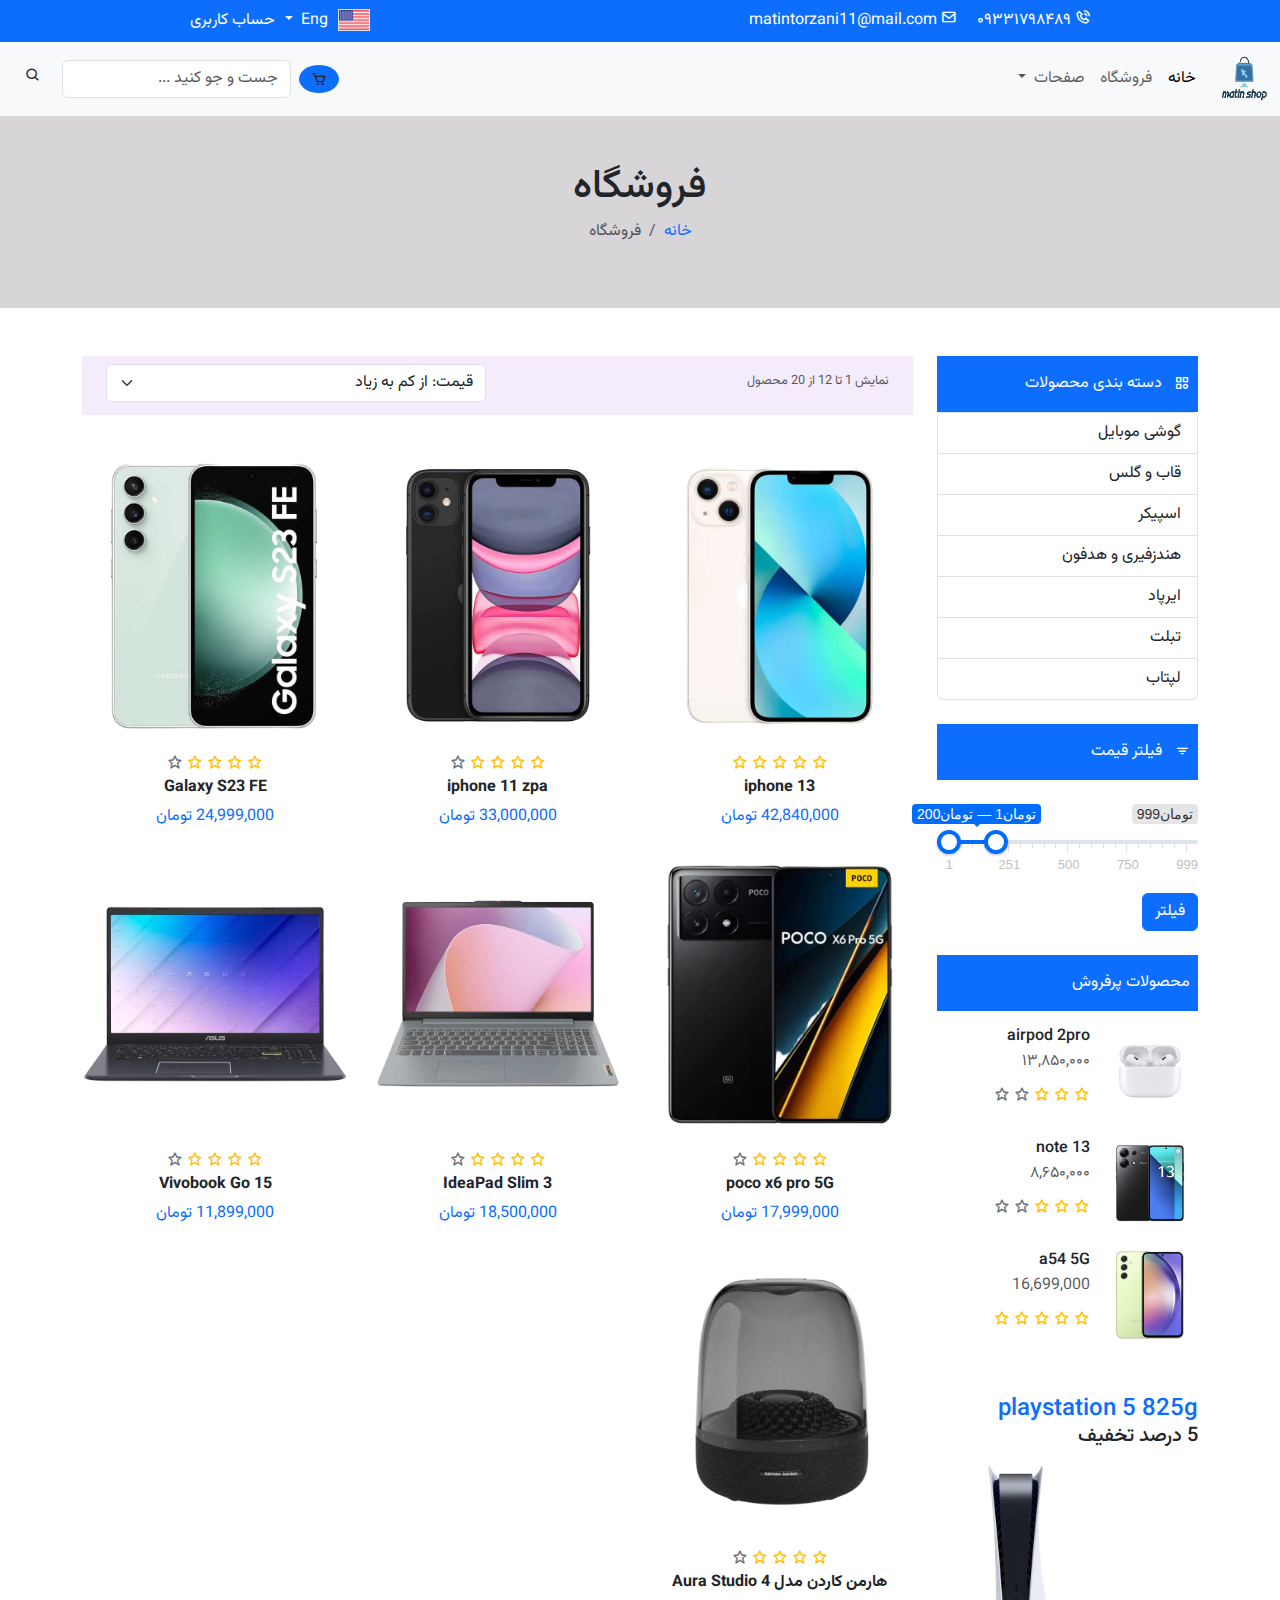
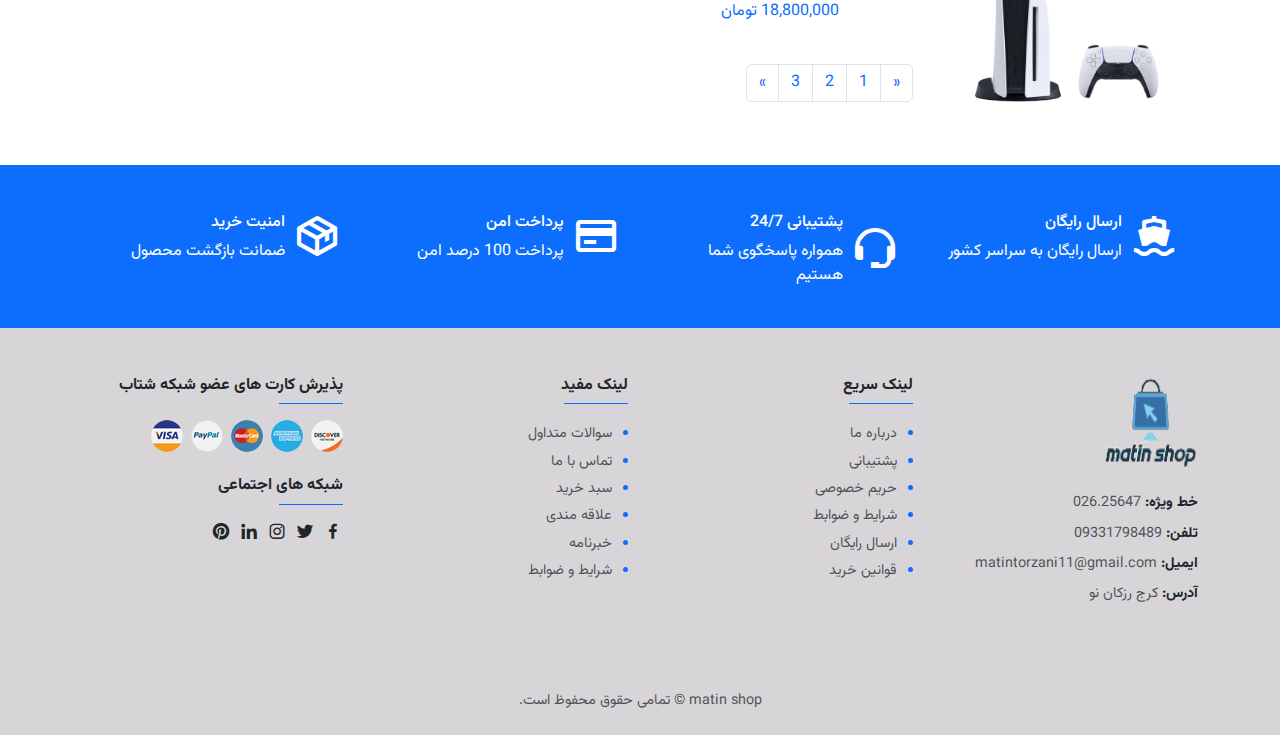
<file: products.html>
<!DOCTYPE html>
<html lang="fa" dir="rtl">

<head>
    <meta charset="UTF-8">
    <meta http-equiv="X-UA-Compatible" content="IE=edge">
    <meta name="viewport" content="width=device-width, initial-scale=1.0">
    <!-- Plugins -->
    <link rel="stylesheet" href="assets/plugin/bootstrap-5.3.2/css/bootstrap.rtl.min.css">
    <link rel="stylesheet" href="assets/plugin/boxicons/css/boxicons.min.css">
    <link rel="stylesheet" href="assets/plugin/OwlCarousel2-2.3.4/dist/assets/owl.carousel.min.css">
    <link rel="stylesheet" href="assets/plugin/OwlCarousel2-2.3.4/dist/assets/owl.theme.default.min.css">
    <link rel="stylesheet" href="assets/webfonts/vazir/UI-Farsi-Digits-Non-Latin/Vazirmatn-UI-FD-NL-font-face.css">
    <link rel="stylesheet" href="assets/plugin/ion.rangeSlider-master/css/ion.rangeSlider.min.css">
    <link rel="stylesheet" href="assets/plugin/simplyCountdown.js-master/css/simplyCountdown.theme.default.css">
    <!-- Custom css -->
<link rel="stylesheet" href="assets/css/style.css">
    <title>فروشگاه | خانه</title>
</head>
<style>
    img {
        width: 2rem;
    }
</style>


<body>
    <!-- Topbar -->
    <div id="topbar" class="bg-primary d-flex flex-column flex-sm-row justify-content-around align-items-center flex-row text-white py-2">
        <div class="flex-item">
            <div class="d-inline me-3">
                <i class="bx bx-phone-call"></i>
                <span class="vazir-digit">09331798489</span>
            </div>
            <div class="d-inline">
                <i class="bx bx-envelope"></i>
                <span>matintorzani11@mail.com</span>
            </div>
        </div>
        <div class="flex-item mt-sm-0 mt-3">
            <div class="dropdown d-inline">
                <img src="assets/img/flag/us-flag.jpg" class="topbar-flag border border-1" alt="">
                <button class="border-0 bg-transparent dropdown-toggle text-white" type="button"
                    data-bs-toggle="dropdown" aria-expanded="false">
                    Eng
                </button>
                <ul class="dropdown-menu">
                    <li class="d-flex p-2">
                        <img src="assets/img/flag/france-flag.jpg" class="topbar-flag" alt="">
                        <a class="dropdown-item" href="#">France</a>
                    </li>
                    <li class="d-flex p-2">
                        <img src="assets/img/flag/germany-flag.jpg" class="topbar-flag" alt="">
                        <a class="dropdown-item" href="#">Germany</a>
                    </li>
                    <li class="d-flex p-2">
                        <img src="assets/img/flag/russia-flag.jpg" class="topbar-flag" alt="">
                        <a class="dropdown-item" href="#">Russia</a>
                    </li>
                    <li class="d-flex p-2">
                        <img src="assets/img/flag/spain-flag.jpg" class="topbar-flag" alt="">
                        <a class="dropdown-item" href="#">Spain</a>
                    </li>
                </ul>
            </div>
           
            <a href="#" class="text-white text-decoration-none">حساب کاربری</a>
        </div>
    </div>
    
              
 <!-- Navigation -->
 <nav class="navbar navbar-expand-md bg-body-tertiary">
    <div class="container-fluid">
        <a class="navbar-brand" href="index.html"><img style="
            height: 3rem ; width: 3rem;" src="assets/img/logonomy-1712011144756.png" alt=""></a>
        <button class="navbar-toggler" type="button" data-bs-toggle="collapse"
            data-bs-target="#navbarSupportedContent" aria-controls="navbarSupportedContent" aria-expanded="false"
            aria-label="Toggle navigation">
            <span class="navbar-toggler-icon"></span>
        </button>
        <div class="collapse navbar-collapse" id="navbarSupportedContent">
            <ul class="navbar-nav me-auto mb-2 mb-lg-0">
                <li class="nav-item">
                    <a class="nav-link active" aria-current="page" href="index.html">خانه</a>
                </li>
                <li class="nav-item">
                    <a class="nav-link" href="products.html">فروشگاه</a>
                </li>
                <li class="nav-item dropdown">
                    <a class="nav-link dropdown-toggle" href="#" role="button" data-bs-toggle="dropdown"
                        aria-expanded="false">
                        صفحات
                    </a>
                    <ul class="dropdown-menu">
                        <li><a class="dropdown-item" href="about.html">درباره ما</a></li>
                        <li><a class="dropdown-item" href="contact-us.html">ارتباط با ما</a></li>

                        <li><a class="dropdown-item" href="cart.html">سبد خرید</a></li>
                        <li><a class="dropdown-item" href="checkout.html">تسویه حساب</a></li>
                        
                    </ul>
                </li>
                <li class="nav-item">

                </li>
            </ul>
            <a id="button-cart" href="cart.html">
                <button class="btn bx bx-cart me-2 bg-primary border-0 rounded-circle"></button>
           </a>
            <form class="d-flex" role="search">
                <input class="form-control me-2" type="search" placeholder="جست و جو کنید ..." aria-label="Search">
                <button class="btn" type="submit"><i class="bx bx-search"></i></button>
            </form>
        </div>
    </div>
</nav>

  <!-- Title section -->
  <section id="title-section" class="mb-5 text-center py-5">
    <h1 class="">فروشگاه</h1>  
    <nav aria-label="breadcrumb" class="d-table m-auto">
        <ol class="breadcrumb">
            <li class="breadcrumb-item"><a href="index.html" class="text-decoration-none">خانه</a></li>
            <li class="breadcrumb-item active" aria-current="page">فروشگاه</li>
        </ol>
    </nav>
</section>

<!-- Main -->
<section id="main-section">
    <div class="container">
        <div class="row">
            <aside class="col-md-5 col-lg-3">

                  <!-- Categories -->
                  <section id="categories" class="mb-4">
                    <div class="title bg-primary text-white py-3 px-2">
                        <i class="bx bx-category align-middle me-2"></i>
                        <span>دسته بندی محصولات</span>
                    </div>
                    <div class="list-group">
                        <a href="#" class="list-group-item list-group-item-action">گوشی موبایل</a>
                        <a href="#" class="list-group-item list-group-item-action">قاب و گلس</a>
                        <a href="#" class="list-group-item list-group-item-action">اسپیکر</a>
                        <a href="#" class="list-group-item list-group-item-action">هندزفیری و هدفون</a>
                        <a href="#" class="list-group-item list-group-item-action">ایرپاد</a>
                        <a href="#" class="list-group-item list-group-item-action">تبلت</a>
                        <a href="#" class="list-group-item list-group-item-action">لپتاب</a>
                        
                      </div>
                </section>
        <!-- Range slider -->
        <section id="range-slider">
            <div class="title bg-primary text-white py-3 px-2 mb-4">
                <i class="bx bx-filter align-middle me-2"></i>
                <span>فیلتر قیمت</span>
            </div>

            <form action="" id="price-filter-form">
                <input type="text" class="js-range-slider my-4" name="my_range" value="">
                <input type="submit" class="btn btn-primary my-4" value="فیلتر">
            </form>
        </section>


   <!-- Best sellers -->
   <section id="best-sellers">
    <div class="title bg-primary text-white py-3 px-2">
        <span>محصولات پرفروش</span>
    </div>
    <div class="items">
        <div class="item d-flex flex-row py-2 px-1 my-2">
            <a href="single-product.html">
                <img src="assets/img/airpod2pro.jpg" alt="">
            </a>
            <div class="lh-1 ms-3">
                <a href="single-product.html" class="text-decoration-none text-dark">
                    <p class="titel h6">airpod 2pro</p>
                </a>
                <p class="titel text-muted">۱۳,۸۵۰,۰۰۰ </p>
                <div class="rating">
                    <i class="bx bx-star text-warning"></i>
                    <i class="bx bx-star text-warning"></i>
                    <i class="bx bx-star text-warning"></i>
                    <i class="bx bx-star text-secondary"></i>
                    <i class="bx bx-star text-secondary"></i>
                </div>
            </div>
        </div>
        <div class="item d-flex flex-row py-2 px-1 my-2">
            <a href="single-product.html">
                <img src="assets/img/note13.png" alt="">
            </a>
            <div class="lh-1 ms-3">
                <a href="single-product.html" class="text-decoration-none text-dark">
                    <p class="titel h6">note 13</p>
                </a>
                <p class="titel text-muted">۸,۶۵۰,۰۰۰ </p>
                <div class="rating">
                    <i class="bx bx-star text-warning"></i>
                    <i class="bx bx-star text-warning"></i>
                    <i class="bx bx-star text-warning"></i>
                    <i class="bx bx-star text-secondary"></i>
                    <i class="bx bx-star text-secondary"></i>
                </div>
            </div>
        </div>
        <div class="item d-flex flex-row py-2 px-1 my-2">
            <a href="single-product.html">
                <img src="assets/img/a54.png" alt="">
            </a>
            <div class="lh-1 ms-3">
                <a href="single-product.html" class="text-decoration-none text-dark">
                    <p class="titel h6">a54 5G</p>
                </a>
                <p class="titel text-muted"> 16,699,000</p>
                <div class="rating">
                    <i class="bx bx-star text-warning"></i>
                    <i class="bx bx-star text-warning"></i>
                    <i class="bx bx-star text-warning"></i>
                    <i class="bx bx-star text-warning"></i>
                    <i class="bx bx-star text-warning"></i>
                </div>
            </div>
        </div>
    </div>
</section>
 




      <!-- Ads -->
      <section id="ads" class="my-5">
        <span class="h4 text-primary">playstation 5 825g </span>
        <h5>5 درصد تخفیف</h5>
        <a href="#">
            <img src="assets/img/products/ps5.png" alt="">
        </a>
    </section>
</aside>

<main class="col-md-7 col-lg-9">
    <!-- Filter -->
    <section id="main-filter" class="py-2 px-4 mb-5">
        <div class="row">
            <div class="col-6">
                <p class="mt-2 text-muted">نمایش 1 تا 12 از 20 محصول</p>
            </div>
            <div class="col-6">
                <select name="" class="form-select" id="">
                    <option value="">قیمت: از کم به زیاد</option>
                    <option value="">قیمت: از زیاد به کم</option>
                    <option value="">محصولات قدیمی به جدیدتر</option>
                    <option value="">محصولات جدیدتر به قدیمی</option>
                </select>
            </div>
        </div>
    </section>

    <!-- Products -->
    <section id="products-page-products" class="mb-4">
        <div class="row g-3 items">
            <div class="item col-sm-6 col-lg-4">
                <a href="single-product.html" class="image">
                    <img src="assets/img/products/13.png" alt="">
                </a>
                <div class="details text-center mt-4">
                    <div class="rating">
                        <i class="bx bx-star text-warning"></i>
                        <i class="bx bx-star text-warning"></i>
                        <i class="bx bx-star text-warning"></i>
                        <i class="bx bx-star text-warning"></i>
                        <i class="bx bx-star text-warning"></i>
                    </div>
                    <a href="single-product.html" class="text-dark text-decoration-none"><p class="fw-bold h6">iphone 13
                    </p></a>
                    <p class="text-primary">42,840,000 تومان</p>
                </div>
            </div>
            <div class="item col-sm-6 col-lg-4">
                <a href="single-product.html" class="image">
                    <img src="assets/img/products/11__.png" alt="">
                </a>
                <div class="details text-center mt-4">
                    <div class="rating">
                        <i class="bx bx-star text-warning"></i>
                        <i class="bx bx-star text-warning"></i>
                        <i class="bx bx-star text-warning"></i>
                        <i class="bx bx-star text-warning"></i>
                        <i class="bx bx-star text-secondary"></i>
                    </div>
                    <a href="single-product.html" class="text-dark text-decoration-none"><p class="fw-bold h6">iphone 11 zpa</p></a>
                    <p class="text-primary">33,000,000 تومان</p>
                </div>
            </div>
            <div class="item col-sm-6 col-lg-4">
                <a href="single-product.html" class="image">
                    <img src="assets/img/products/s23 fe_.png" alt="">
                </a>
                <div class="details text-center mt-4">
                    <div class="rating">
                        <i class="bx bx-star text-warning"></i>
                        <i class="bx bx-star text-warning"></i>
                        <i class="bx bx-star text-warning"></i>
                        <i class="bx bx-star text-warning"></i>
                        <i class="bx bx-star text-secondary"></i>
                    </div>
                    <a href="single-product.html" class="text-dark text-decoration-none"><p class="fw-bold h6">Galaxy S23 FE</p></a>
                    <p class="text-primary">24,999,000 تومان</p>
                </div>
            </div>
            <div class="item col-sm-6 col-lg-4">
                <a href="single-product.html" class="image">
                    <img src="assets/img/products/poco x6pro_.png" alt="">
                </a>
                <div class="details text-center mt-4">
                    <div class="rating">
                        <i class="bx bx-star text-warning"></i>
                        <i class="bx bx-star text-warning"></i>
                        <i class="bx bx-star text-warning"></i>
                        <i class="bx bx-star text-warning"></i>
                        <i class="bx bx-star text-secondary"></i>
                    </div>
                    <a href="single-product.html" class="text-dark text-decoration-none"><p class="fw-bold h6">poco x6 pro 5G </p></a>
                    <p class="text-primary">17,999,000 تومان</p>
                </div>
            </div>
            <div class="item col-sm-6 col-lg-4">
                <a href="single-product.html" class="image">
                    <img src="assets/img/products/lenovo_.png" alt="">
                </a>
                <div class="details text-center mt-4">
                    <div class="rating">
                        <i class="bx bx-star text-warning"></i>
                        <i class="bx bx-star text-warning"></i>
                        <i class="bx bx-star text-warning"></i>
                        <i class="bx bx-star text-warning"></i>
                        <i class="bx bx-star text-secondary"></i>
                    </div>
                    <a href="single-product.html" class="text-dark text-decoration-none"><p class="fw-bold h6"> IdeaPad Slim 3</p></a>
                    <p class="text-primary">18,500,000 تومان</p>
                </div>
            </div>
            <div class="item col-sm-6 col-lg-4">
                <a href="single-product.html" class="image">
                    <img src="assets/img/products/asus_.png" alt="">
                </a>
                <div class="details text-center mt-4"> 
                    <div class="rating">
                        <i class="bx bx-star text-warning"></i>
                        <i class="bx bx-star text-warning"></i>
                        <i class="bx bx-star text-warning"></i>
                        <i class="bx bx-star text-warning"></i>
                        <i class="bx bx-star text-secondary"></i>
                    </div>
                    <a href="single-product.html" class="text-dark text-decoration-none"><p class="fw-bold h6">Vivobook Go 15 </p></a>
                    <p class="text-primary">11,899,000 تومان</p>
                </div>
            </div>
            <div class="item col-sm-6 col-lg-4">
                <a href="single-product.html" class="image">
                    <img src="assets/img/products/harman karden.png" alt="">
                </a>
                <div class="details text-center mt-4"> 
                    <div class="rating">
                        <i class="bx bx-star text-warning"></i>
                        <i class="bx bx-star text-warning"></i>
                        <i class="bx bx-star text-warning"></i>
                        <i class="bx bx-star text-warning"></i>
                        <i class="bx bx-star text-secondary"></i>
                    </div>
                    <a href="single-product.html" class="text-dark text-decoration-none"><p class="fw-bold h6"> هارمن کاردن مدل Aura Studio 4
                    </p></a>
                    <p class="text-primary">18,800,000 تومان</p>
                </div>
            </div>
           
        </div>
        <!-- Pagination -->
        <nav aria-label="Page navigation example" class="mt-4">
            <ul class="pagination">
                <li class="page-item">
                <a class="page-link" href="#" aria-label="Previous">
                    <span aria-hidden="true">&laquo;</span>
                </a>
                </li>
                <li class="page-item"><a class="page-link" href="#">1</a></li>
                <li class="page-item"><a class="page-link" href="#">2</a></li>
                <li class="page-item"><a class="page-link" href="#">3</a></li>
                <li class="page-item">
                <a class="page-link" href="#" aria-label="Next">
                    <span aria-hidden="true">&raquo;</span>
                </a>
                </li>
            </ul>
        </nav>
    </section>
</main>
</div>
</div>
</section>




 <!-- Features -->
 <section id="products-page-features" class="bg-primary mt-4 text-white">
    <div class="container px-4">
        <div class="row g-4 pb-3">
            <div class="col-sm-6 col-lg-3 feature">
                <div class="d-flex flex-column flex-lg-row text-center text-lg-start p-2">
                    <div class="align-self-center"><i class="bx bxs-ship bx-lg"></i></div>
                    <div class="ms-2 pt-3">
                        <h6 class="h6">ارسال رایگان</h6>
                        <p class="">ارسال رایگان به سراسر کشور</p>
                    </div>
                </div>
            </div>
            <div class="col-sm-6 col-lg-3 feature">
                <div class="d-flex flex-column flex-lg-row text-center text-lg-start p-2">
                    <div class="align-self-center"><i class="bx bx-support bx-lg bx-lg "></i></div>
                    <div class="ms-2 pt-3">
                        <h6 class="h6">پشتیبانی 24/7</h6>
                        <p class="">همواره پاسخگوی شما هستیم</p>
                    </div>
                </div>
            </div>
            <div class="col-sm-6 col-lg-3 feature">
                <div class="d-flex flex-column flex-lg-row text-center text-lg-start p-2">
                    <div class="align-self-center"><i class="bx bx-credit-card bx-lg "></i></div>
                    <div class="ms-2 pt-3">
                        <h6 class="h6">پرداخت امن</h6>
                        <p class="">پرداخت 100 درصد امن</p>
                    </div>
                </div>
            </div>
            <div class="col-sm-6 col-lg-3 feature">
                <div class="d-flex flex-column flex-lg-row text-center text-lg-start p-2">
                    <div class="align-self-center"><i class="bx bx-package bx-lg "></i></div>
                    <div class="ms-2 pt-3">
                        <h6 class="h6">امنیت خرید</h6>
                        <p class="">ضمانت بازگشت محصول</p>
                    </div>
                </div>
            </div>
        </div>
    </div>
</section>

<!-- Footer -->
<footer id="footer" class="py-5">
    <div class="container">
        <div class="row">
            <div class="col-sm-6 col-lg-3">
                <img class="logo mb-4 " src="assets/img/logonomy-1712011144756.png" alt="">
                <address class="lh-1">
                    <p class="text-muted"><span class="fw-bold text-dark">خط ویژه: </span>026.25647</p>
                    <p class="text-muted"><span class="fw-bold text-dark">تلفن: </span>09331798489</p>
                    <p class="text-muted"><span class="fw-bold text-dark">ایمیل: </span>matintorzani11@gmail.com</p>
                    <p class="text-muted"><span class="fw-bold text-dark">آدرس: </span>  کرج رزکان نو</p>
                </address>
            </div>
            <div class="col-sm-6 col-lg-3">
                <div class="title mb-3">
                    <p class="fw-bold h6">لینک سریع</p>
                    <div class="separator"></div>
                </div>
                <ul class="text-primary ms-3 p-0">
                    <li><a href="#" class="text-muted text-decoration-none">درباره ما</a></li>
                    <li><a href="#" class="text-muted text-decoration-none">پشتیبانی</a></li>
                    <li><a href="#" class="text-muted text-decoration-none">حریم خصوصی</a></li>
                    <li><a href="#" class="text-muted text-decoration-none">شرایط و ضوابط</a></li>
                    <li><a href="#" class="text-muted text-decoration-none">ارسال رایگان</a></li>
                    <li><a href="#" class="text-muted text-decoration-none">قوانین خرید</a></li>
                </ul>
            </div>
            <div class="col-sm-6 col-lg-3">
                <div class="title mb-3">
                    <p class="fw-bold h6">لینک مفید</p>
                    <div class="separator"></div>
                </div>
                <ul class="text-primary ms-3 p-0">
                    <li><a href="#" class="text-muted text-decoration-none">سوالات متداول</a></li>
                    <li><a href="#" class="text-muted text-decoration-none">تماس با ما</a></li>
                    <li><a href="#" class="text-muted text-decoration-none">سبد خرید</a></li>
                    <li><a href="#" class="text-muted text-decoration-none">علاقه مندی</a></li>
                    <li><a href="#" class="text-muted text-decoration-none">خبرنامه</a></li>
                    <li><a href="#" class="text-muted text-decoration-none">شرایط و ضوابط</a></li>
                </ul>
            </div>
            <div class="col-sm-6 col-lg-3">
                <div class="title mb-3">
                    <p class="fw-bold h6">پذیرش کارت های عضو شبکه شتاب</p>
                    <div class="separator"></div>
                </div>
                <div class="d-flex flex-nowrap">
                    <img class="rounded-circle me-2" src="assets/img/payment-types/american-express.png" alt="">
                    <img class="rounded-circle me-2" src="assets/img/payment-types/descpver.png" alt="">
                    <img class="rounded-circle me-2" src="assets/img/payment-types/mastercard.png" alt="">
                    <img class="rounded-circle me-2" src="assets/img/payment-types/paypal.png" alt="">
                    <img class="rounded-circle me-2" src="assets/img/payment-types/visa.png" alt="">
                </div>
                <div class="title mb-3 mt-4">
                    <p class="fw-bold h6">شبکه های اجتماعی</p>
                    <div class="separator"></div>
                </div>
                <div class="d-flex flex-nowrap">
                    <a href="#" class="text-dark me-2"><i class="bx bxl-facebook fs-5"></i></a>
                    <a href="#" class="text-dark me-2"><i class="bx bxl-twitter fs-5"></i></a>
                    <a href="#" class="text-dark me-2"><i class="bx bxl-instagram fs-5"></i></a>
                    <a href="#" class="text-dark me-2"><i class="bx bxl-linkedin fs-5"></i></a>
                    <a href="#" class="text-dark me-2"><i class="bx bxl-pinterest fs-5"></i></a>
                </div>
            </div>
        </div>
    </div>
</footer>

<!-- Subfooter -->
<section id="subfooter" class="text-center">
    <p class="text-muted py-4 m-0">matin shop &copy; تمامی حقوق محفوظ است.</p>
</section>

















































<script src="assets/plugin/bootstrap-5.3.2/js/bootstrap.bundle.min.js"></script>
<script src="assets/plugin/jquery-3.7.1/jquery-3.7.1.min.js"></script>
<script src="assets/plugin/OwlCarousel2-2.3.4/dist/owl.carousel.min.js"></script>
<script src="assets/plugin/ion.rangeSlider-master/js/ion.rangeSlider.min.js"></script>
<script src="assets/plugin/alpinejs/alpine.js"></script>
<script type="text/javascript">

    $(".js-range-slider").ionRangeSlider({
        skin: 'round',
        min: 1,
        max: 999,
        from: 1,
        to: 200,
        to_shadow: true,
        type: "double",
        grid: true,
        prefix: "تومان",
        min_interval: null,
        max_interval: null,
        in_box: true,
    });
</script>



</body>
</html>
</file>
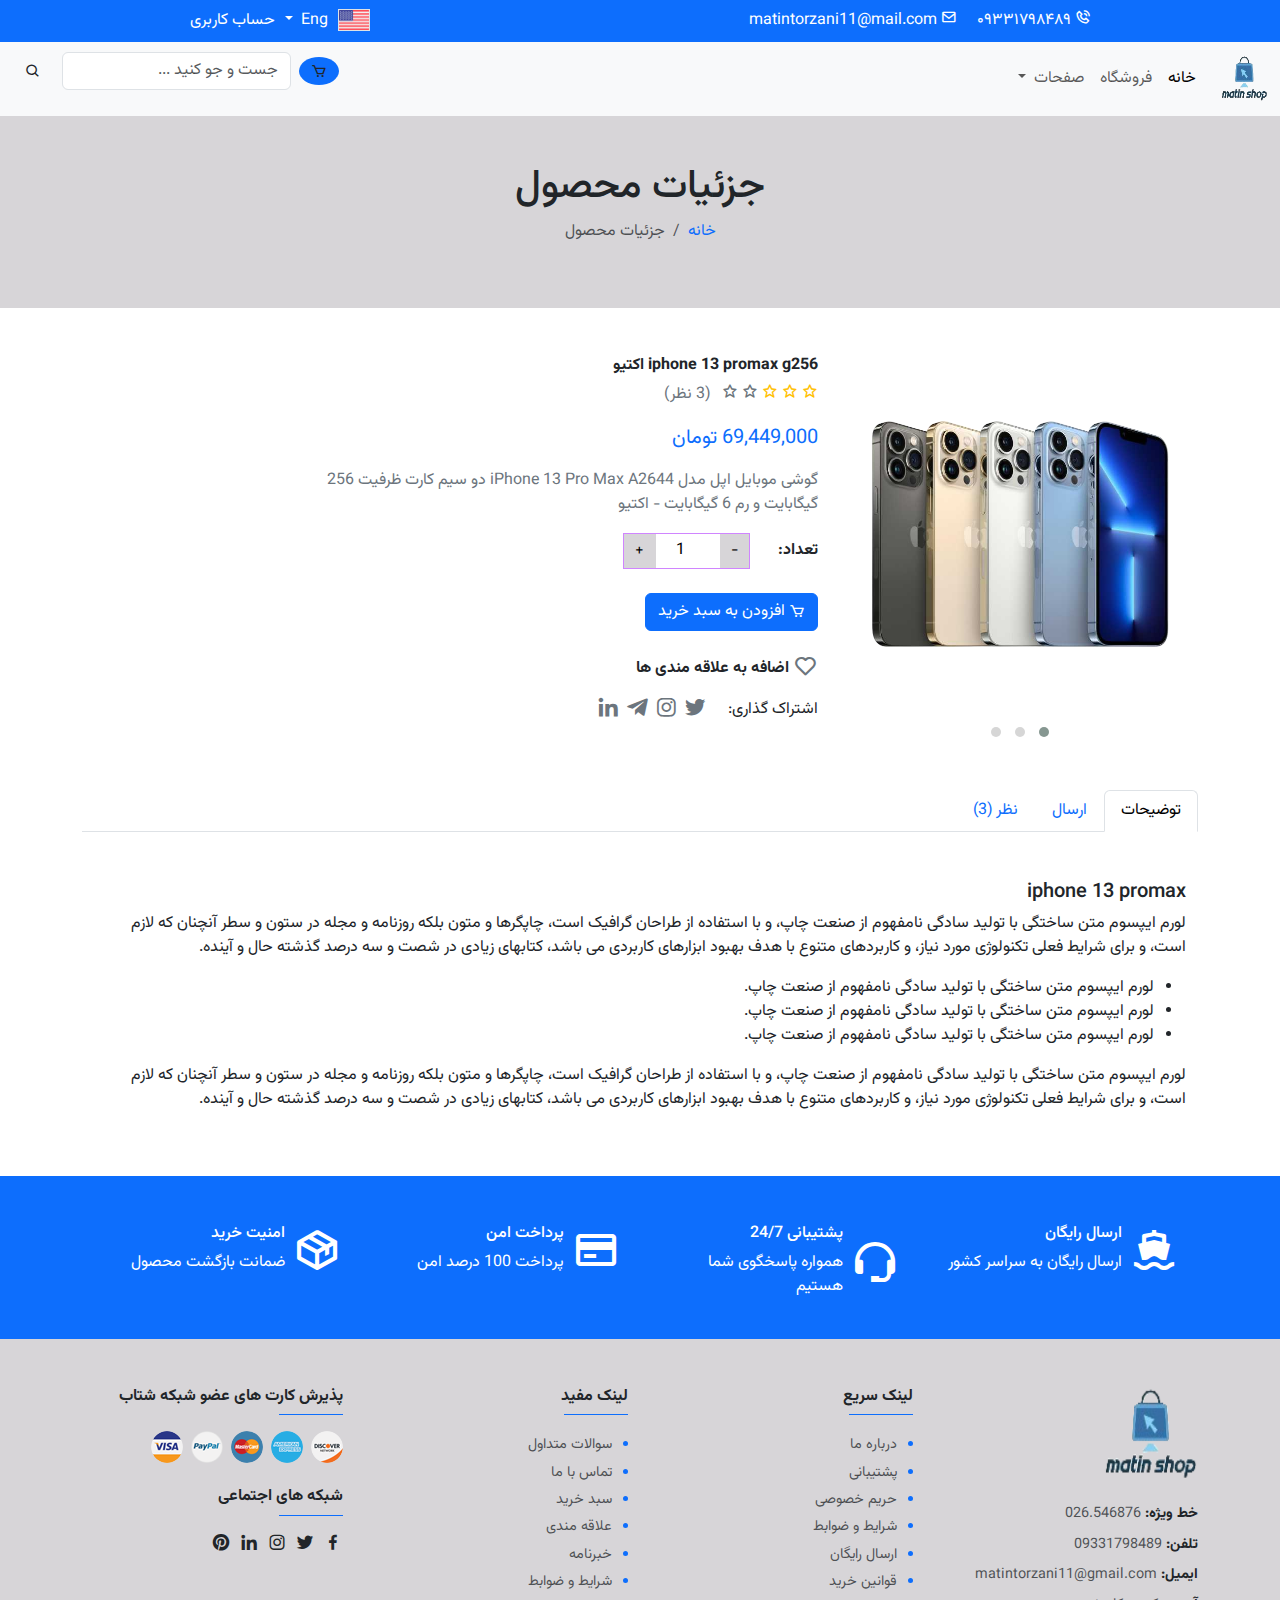
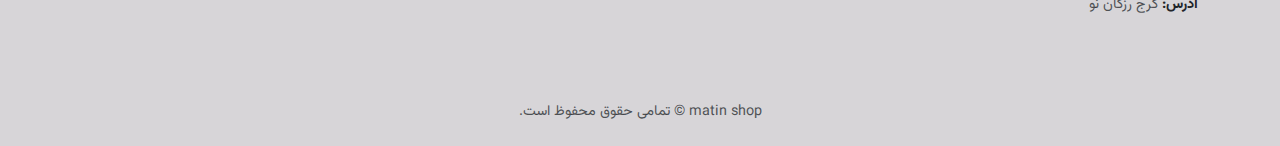
<file: single-product.html>
<html lang="fa" dir="rtl">

<head>
    <meta charset="UTF-8">
    <meta http-equiv="X-UA-Compatible" content="IE=edge">
    <meta name="viewport" content="width=device-width, initial-scale=1.0">
    <!-- Plugins -->
    <link rel="stylesheet" href="assets/plugin/bootstrap-5.3.2/css/bootstrap.rtl.min.css">
    <link rel="stylesheet" href="assets/plugin/boxicons/css/boxicons.min.css">
    <link rel="stylesheet" href="assets/plugin/OwlCarousel2-2.3.4/dist/assets/owl.carousel.min.css">
    <link rel="stylesheet" href="assets/plugin/OwlCarousel2-2.3.4/dist/assets/owl.theme.default.min.css">
    <link rel="stylesheet" href="assets/webfonts/vazir/UI-Farsi-Digits-Non-Latin/Vazirmatn-UI-FD-NL-font-face.css">
    <link rel="stylesheet" href="assets/plugin/ion.rangeSlider-master/css/ion.rangeSlider.min.css">
    <link rel="stylesheet" href="assets/plugin/simplyCountdown.js-master/css/simplyCountdown.theme.default.css">



    <!-- Custom css -->
    <link rel="stylesheet" href="assets/css/style.css" >


    <title>فروشگاه | جزئیات محصول</title>
</head>
<body>
    <style>
        img{
           
            width: 2rem;
        }
    </style>















 <!-- Topbar -->
 <div id="topbar" class="bg-primary d-flex flex-column flex-sm-row justify-content-around align-items-center flex-row text-white py-2">
    <div class="flex-item">
        <div class="d-inline me-3">
            <i class="bx bx-phone-call"></i>
            <span class="vazir-digit">09331798489</span>
        </div>
        <div class="d-inline">
            <i class="bx bx-envelope"></i>
            <span>matintorzani11@mail.com</span>
        </div>
    </div>
    <div class="flex-item mt-sm-0 mt-3">
        <div class="dropdown d-inline">
            <img src="assets/img/flag/us-flag.jpg" class="topbar-flag border border-1" alt="">
            <button class="border-0 bg-transparent dropdown-toggle text-white" type="button"
                data-bs-toggle="dropdown" aria-expanded="false">
                Eng
            </button>
            <ul class="dropdown-menu">
                <li class="d-flex p-2">
                    <img src="assets/img/flag/france-flag.jpg" class="topbar-flag" alt="">
                    <a class="dropdown-item" href="#">France</a>
                </li>
                <li class="d-flex p-2">
                    <img src="assets/img/flag/germany-flag.jpg" class="topbar-flag" alt="">
                    <a class="dropdown-item" href="#">Germany</a>
                </li>
                <li class="d-flex p-2">
                    <img src="assets/img/flag/russia-flag.jpg" class="topbar-flag" alt="">
                    <a class="dropdown-item" href="#">Russia</a>
                </li>
                <li class="d-flex p-2">
                    <img src="assets/img/flag/spain-flag.jpg" class="topbar-flag" alt="">
                    <a class="dropdown-item" href="#">Spain</a>
                </li>
            </ul>
        </div>
       
        <a href="#" class="text-white text-decoration-none">حساب کاربری</a>
    </div>
</div>

    
<!-- Navigation -->
<nav class="navbar navbar-expand-md bg-body-tertiary">
    <div class="container-fluid">
        <a class="navbar-brand" href="index.html"><img style="
            height: 3rem ; width: 3rem;" src="assets/img/logonomy-1712011144756.png" alt=""></a>
        <button class="navbar-toggler" type="button" data-bs-toggle="collapse"
            data-bs-target="#navbarSupportedContent" aria-controls="navbarSupportedContent" aria-expanded="false"
            aria-label="Toggle navigation">
            <span class="navbar-toggler-icon"></span>
        </button>
        <div class="collapse navbar-collapse" id="navbarSupportedContent">
            <ul class="navbar-nav me-auto mb-2 mb-lg-0">
                <li class="nav-item">
                    <a class="nav-link active" aria-current="page" href="index.html">خانه</a>
                </li>
                <li class="nav-item">
                    <a class="nav-link" href="products.html">فروشگاه</a>
                </li>
                <li class="nav-item dropdown">
                    <a class="nav-link dropdown-toggle" href="#" role="button" data-bs-toggle="dropdown"
                        aria-expanded="false">
                        صفحات
                    </a>
                    <ul class="dropdown-menu">
                        <li><a class="dropdown-item" href="about.html">درباره ما</a></li>
                        <li><a class="dropdown-item" href="contact-us.html">ارتباط با ما</a></li>

                        <li><a class="dropdown-item" href="cart.html">سبد خرید</a></li>
                        <li><a class="dropdown-item" href="checkout.html">تسویه حساب</a></li>
                        
                    </ul>
                </li>
                <li class="nav-item">

                </li>
            </ul>
            <a id="button-cart" href="cart.html">
                <button class="btn bx bx-cart mb-3 me-2 bg-primary border-0 rounded-circle"></button>
           </a>
            <form class="d-flex" role="search">
                <input class="form-control me-2" type="search" placeholder="جست و جو کنید ..." aria-label="Search">
                <button class="btn" type="submit"><i class="bx bx-search"></i></button>
            </form>
        </div>
    </div>
</nav>


 <!-- Title section -->
 <section id="title-section" class="mb-5 text-center py-5">
    <h1 class="">جزئیات محصول</h1>  
    <nav aria-label="breadcrumb" class="d-table m-auto">
        <ol class="breadcrumb">
            <li class="breadcrumb-item"><a href="index.html" class="text-decoration-none">خانه</a></li>
            <li class="breadcrumb-item active" aria-current="page">جزئیات محصول</li>
        </ol>
    </nav>
</section>

<section id="main-section">
    <div class="container">
        <article>                
            <div class="row">

    
 <!-- Slider section -->
 <section class="col-md-6 col-lg-4">
    <div class="owl-carousel owl-theme" id="product-slider">
        <div class="item"><img src="assets/img/13 sp1.png" alt=""></div>
        <div class="item"><img src="assets/img/13 sp2.png" alt=""></div>
        <div class="item"><img src="assets/img/13 sp3.png" alt=""></div>
    </div>
</section>




 <!-- Details -->
 <section class="col-md-6">
    <h1 class="h6 fw-bold"> iphone 13 promax g256       اکتیو </h1>
    <div class="rating single-product-page-rating">
        <i class="bx bx-star text-warning"></i>
        <i class="bx bx-star text-warning"></i>
        <i class="bx bx-star text-warning"></i>
        <i class="bx bx-star text-secondary"></i>
        <i class="bx bx-star text-secondary"></i>
    </div>
    <span class="text-secondary ms-2">(3 نظر)</span>
    <p class="text-primary fs-5 mt-3">69,449,000 تومان</p>
    <p class="text-secondary">گوشی موبایل اپل مدل iPhone 13 Pro Max A2644 دو سیم‌ کارت ظرفیت 256 گیگابایت و رم 6 گیگابایت - اکتیو
    </p>
    <div>
        <div>
            <b>تعداد: </b>
            <div class="counter-input ms-4" x-data="{ count:1 }">
                <button type="button" x-on:click="count >= 2 ? count-- : count=count">-</button>
                <input type="number" step="1" x-bind:value="count">
                <button type="button" x-on:click="count++">+</button>
            </div>
        </div>
        <a href="#" class="btn btn-primary my-4"><i class="bx bx-cart align-middle"></i> افزودن به سبد خرید</a>
        <div id="favourite">
            <i class="bx bx-heart bx-sm align-middle text-secondary"></i> <b class="fs-6">اضافه به علاقه مندی ها</b>
        </div>
        <div id="share-article" class="my-3">
            <span class="">اشتراک گذاری: </span>
            <div class="d-inline ms-3">
                <a href="" class="text-decoration-none text-secondary"><i class="align-middle bx bxl-twitter bx-sm"></i></a>
                <a href="" class="text-decoration-none text-secondary"><i class="align-middle bx bxl-instagram bx-sm"></i></a>
                <a href="" class="text-decoration-none text-secondary"><i class="align-middle bx bxl-telegram bx-sm"></i></a>
                <a href="" class="text-decoration-none text-secondary"><i class="align-middle bx bxl-linkedin bx-sm"></i></a>
            </div>
        </div>
    </div>
</section>
</div>


    






 <!-- Tabs section -->
 <section class="mt-5">
    <ul class="nav nav-tabs" id="myTab" role="tablist">
        <li class="nav-item" role="presentation">
            <button class="nav-link active" id="home-tab" data-bs-toggle="tab" data-bs-target="#home-tab-pane" type="button" role="tab" aria-controls="home-tab-pane" aria-selected="true">توضیحات</button>
        </li>
        <li class="nav-item" role="presentation">
            <button class="nav-link" id="profile-tab" data-bs-toggle="tab" data-bs-target="#profile-tab-pane" type="button" role="tab" aria-controls="profile-tab-pane" aria-selected="false">ارسال</button>
        </li>
        <li class="nav-item" role="presentation">
            <button class="nav-link" id="contact-tab" data-bs-toggle="tab" data-bs-target="#contact-tab-pane" type="button" role="tab" aria-controls="contact-tab-pane" aria-selected="false">نظر (3)</button>
        </li>
    </ul>
    <div class="tab-content" id="myTabContent">
        <!-- Shipment -->
        <div class="tab-pane fade show active" id="home-tab-pane" role="tabpanel" aria-labelledby="home-tab" tabindex="0">
            <div class="container py-5">
                <h3 class="h5"> iphone 13 promax</h3>
                <p>لورم ایپسوم متن ساختگی با تولید سادگی نامفهوم از صنعت چاپ، و با استفاده از طراحان گرافیک است، چاپگرها و متون بلکه روزنامه و مجله در ستون و سطر آنچنان که لازم است، و برای شرایط فعلی تکنولوژی مورد نیاز، و کاربردهای متنوع با هدف بهبود ابزارهای کاربردی می باشد، کتابهای زیادی در شصت و سه درصد گذشته حال و آینده.</p>
                <ul>
                    <li>لورم ایپسوم متن ساختگی با تولید سادگی نامفهوم از صنعت چاپ.</li>
                    <li>لورم ایپسوم متن ساختگی با تولید سادگی نامفهوم از صنعت چاپ.</li>
                    <li>لورم ایپسوم متن ساختگی با تولید سادگی نامفهوم از صنعت چاپ.</li>
                </ul>
                <p>لورم ایپسوم متن ساختگی با تولید سادگی نامفهوم از صنعت چاپ، و با استفاده از طراحان گرافیک است، چاپگرها و متون بلکه روزنامه و مجله در ستون و سطر آنچنان که لازم است، و برای شرایط فعلی تکنولوژی مورد نیاز، و کاربردهای متنوع با هدف بهبود ابزارهای کاربردی می باشد، کتابهای زیادی در شصت و سه درصد گذشته حال و آینده. </p>
            </div>
        </div>
        <!-- Shipment condition -->
        <div class="tab-pane fade" id="profile-tab-pane" role="tabpanel" aria-labelledby="profile-tab" tabindex="0">
            <div class="container py-5">
                <table class="table table-striped table-bordered">
                    <tr>
                        <th>ارسال</th>
                        <td>ارسال به سراسر کشور</td>
                    </tr>
                    <tr>
                        <th>شرایط</th>
                        <td>زمان تقریبی ارسال بین 7 تا 9 روز کاری</td>
                    </tr>
                </table>
            </div>
        </div>


           <!-- Comments -->
           <div class="tab-pane fade" id="contact-tab-pane" role="tabpanel" aria-labelledby="contact-tab" tabindex="0">
            <div class="container-lg py-5 px-5">
                <div class="comments">
                    <div class="comment mb-5">
                        <img class="user-avatar rounded mb-3" src="assets/img/user1.jpg" alt="">
                        <div class="d-block d-md-inline-flex flex-column ms-2">
                            <div class="rating">
                                <i class="bx bx-star text-warning"></i>
                                <i class="bx bx-star text-warning"></i>
                                <i class="bx bx-star text-warning"></i>
                                <i class="bx bx-star text-secondary"></i>
                                <i class="bx bx-star text-secondary"></i>
                            </div>
                            <p class="h6 fw-bold my-2">امیر حبیبی</p>
                        </div>
                        <p class="text-secondary">لورم ایپسوم متن ساختگی با تولید سادگی نامفهوم از صنعت چاپ، و با استفاده از طراحان گرافیک است، چاپگرها و متون بلکه روزنامه و مجله</p>
                    </div>
                    <div class="comment mb-5">
                        <img class="user-avatar rounded mb-3" src="assets/img/user2.jpg" alt="">
                        <div class="d-block d-md-inline-flex flex-column ms-2">
                            <div class="rating">
                                <i class="bx bx-star text-warning"></i>
                                <i class="bx bx-star text-warning"></i>
                                <i class="bx bx-star text-warning"></i>
                                <i class="bx bx-star text-secondary"></i>
                                <i class="bx bx-star text-secondary"></i>
                            </div>
                            <p class="h6 fw-bold my-2">سارا حبیبی</p>
                        </div>
                        <p class="text-secondary">لورم ایپسوم متن ساختگی با تولید سادگی نامفهوم از صنعت چاپ، و با استفاده از طراحان گرافیک است، چاپگرها و متون بلکه روزنامه و مجله</p>
                    </div>
                    <div class="comment mb-5">
                        <img class="user-avatar rounded mb-3" src="assets/img/user3.jpg" alt="">
                        <div class="d-block d-md-inline-flex flex-column ms-2">
                            <div class="rating">
                                <i class="bx bx-star text-warning"></i>
                                <i class="bx bx-star text-warning"></i>
                                <i class="bx bx-star text-warning"></i>
                                <i class="bx bx-star text-secondary"></i>
                                <i class="bx bx-star text-secondary"></i>
                            </div>
                            <p class="h6 fw-bold my-2">نقی حبیبی</p>
                        </div>
                        <p class="text-secondary">لورم ایپسوم متن ساختگی با تولید سادگی نامفهوم از صنعت چاپ، و با استفاده از طراحان گرافیک است، چاپگرها و متون بلکه روزنامه و مجله</p>
                    </div>
                </div>
                <!-- Write comment -->
                <div class="write-comment">
                    <p class="h6 fw-bold my-2">ثبت نظر</p>
                    <p>ایمیل شما منتشر نخواهد شد. گزینه های ضروری علامت دار شده اند.</p>
                    <div class="rating">
                        <i class="bx bx-star text-secondary bx-sm"></i>
                        <i class="bx bx-star text-secondary bx-sm"></i>
                        <i class="bx bx-star text-secondary bx-sm"></i>
                        <i class="bx bx-star text-secondary bx-sm"></i>
                        <i class="bx bx-star text-secondary bx-sm"></i>
                    </div>
                    <form class="my-4" action="#" method="POST">
                        <div class="input-group my-2">
                            <input type="text" class="form-control" placeholder="نام *">
                        </div>
                        <div class="form-group my-2">
                            <input type="email" class="form-control" placeholder="ایمیل *">
                        </div>
                        <div class="form-group my-2">
                            <textarea class="form-control" name="" id="" cols="30" rows="10" placeholder="نظر شما"></textarea>
                        </div>
                        <input type="submit" class="btn btn-primary btn-lg rounded-pill" value="ارسال دیدگاه">
                    </form>
                </div>
            </div>
        </div>
    </div>
</section>
</article>
</div>
</section>




<!-- Features -->
<section id="products-page-features" class="bg-primary mt-4 text-white">
    <div class="container px-4">
        <div class="row g-4 pb-3">
            <div class="col-sm-6 col-lg-3 feature">
                <div class="d-flex flex-column flex-lg-row text-center text-lg-start p-2">
                    <div class="align-self-center"><i class="bx bxs-ship bx-lg"></i></div>
                    <div class="ms-2 pt-3">
                        <h6 class="h6">ارسال رایگان</h6>
                        <p class="">ارسال رایگان به سراسر کشور</p>
                    </div>
                </div>
            </div>
            <div class="col-sm-6 col-lg-3 feature">
                <div class="d-flex flex-column flex-lg-row text-center text-lg-start p-2">
                    <div class="align-self-center"><i class="bx bx-support bx-lg bx-lg "></i></div>
                    <div class="ms-2 pt-3">
                        <h6 class="h6">پشتیبانی 24/7</h6>
                        <p class="">همواره پاسخگوی شما هستیم</p>
                    </div>
                </div>
            </div>
            <div class="col-sm-6 col-lg-3 feature">
                <div class="d-flex flex-column flex-lg-row text-center text-lg-start p-2">
                    <div class="align-self-center"><i class="bx bx-credit-card bx-lg "></i></div>
                    <div class="ms-2 pt-3">
                        <h6 class="h6">پرداخت امن</h6>
                        <p class="">پرداخت 100 درصد امن</p>
                    </div>
                </div>
            </div>
            <div class="col-sm-6 col-lg-3 feature">
                <div class="d-flex flex-column flex-lg-row text-center text-lg-start p-2">
                    <div class="align-self-center"><i class="bx bx-package bx-lg "></i></div>
                    <div class="ms-2 pt-3">
                        <h6 class="h6">امنیت خرید</h6>
                        <p class="">ضمانت بازگشت محصول</p>
                    </div>
                </div>
            </div>
        </div>
    </div>
</section>

<!-- Footer -->
<footer id="footer" class="py-5">
    <div class="container">
        <div class="row">
            <div class="col-sm-6 col-lg-3">
                <img class="logo mb-4" src="assets/img/logonomy-1712011144756.png" alt="">
                <address class="lh-1">
                    <p class="text-muted"><span class="fw-bold text-dark">خط ویژه: </span>026.546876</p>
                    <p class="text-muted"><span class="fw-bold text-dark">تلفن: </span>09331798489</p>
                    <p class="text-muted"><span class="fw-bold text-dark">ایمیل: </span>matintorzani11@gmail.com</p>
                    <p class="text-muted"><span class="fw-bold text-dark">آدرس: </span>  کرج رزکان نو</p>
                </address>
            </div>
            <div class="col-sm-6 col-lg-3">
                <div class="title mb-3">
                    <p class="fw-bold h6">لینک سریع</p>
                    <div class="separator"></div>
                </div>
                <ul class="text-primary ms-3 p-0">
                    <li><a href="#" class="text-muted text-decoration-none">درباره ما</a></li>
                    <li><a href="#" class="text-muted text-decoration-none">پشتیبانی</a></li>
                    <li><a href="#" class="text-muted text-decoration-none">حریم خصوصی</a></li>
                    <li><a href="#" class="text-muted text-decoration-none">شرایط و ضوابط</a></li>
                    <li><a href="#" class="text-muted text-decoration-none">ارسال رایگان</a></li>
                    <li><a href="#" class="text-muted text-decoration-none">قوانین خرید</a></li>
                </ul>
            </div>
            <div class="col-sm-6 col-lg-3">
                <div class="title mb-3">
                    <p class="fw-bold h6">لینک مفید</p>
                    <div class="separator"></div>
                </div>
                <ul class="text-primary ms-3 p-0">
                    <li><a href="#" class="text-muted text-decoration-none">سوالات متداول</a></li>
                    <li><a href="#" class="text-muted text-decoration-none">تماس با ما</a></li>
                    <li><a href="#" class="text-muted text-decoration-none">سبد خرید</a></li>
                    <li><a href="#" class="text-muted text-decoration-none">علاقه مندی</a></li>
                    <li><a href="#" class="text-muted text-decoration-none">خبرنامه</a></li>
                    <li><a href="#" class="text-muted text-decoration-none">شرایط و ضوابط</a></li>
                </ul>
            </div>
            <div class="col-sm-6 col-lg-3">
                <div class="title mb-3">
                    <p class="fw-bold h6">پذیرش کارت های عضو شبکه شتاب</p>
                    <div class="separator"></div>
                </div>
                <div class="d-flex flex-nowrap">
                    <img class="rounded-circle me-2" src="assets/img/payment-types/american-express.png" alt="">
                    <img class="rounded-circle me-2" src="assets/img/payment-types/descpver.png" alt="">
                    <img class="rounded-circle me-2" src="assets/img/payment-types/mastercard.png" alt="">
                    <img class="rounded-circle me-2" src="assets/img/payment-types/paypal.png" alt="">
                    <img class="rounded-circle me-2" src="assets/img/payment-types/visa.png" alt="">
                </div>
                <div class="title mb-3 mt-4">
                    <p class="fw-bold h6">شبکه های اجتماعی</p>
                    <div class="separator"></div>
                </div>
                <div class="d-flex flex-nowrap">
                    <a href="#" class="text-dark me-2"><i class="bx bxl-facebook fs-5"></i></a>
                    <a href="#" class="text-dark me-2"><i class="bx bxl-twitter fs-5"></i></a>
                    <a href="#" class="text-dark me-2"><i class="bx bxl-instagram fs-5"></i></a>
                    <a href="#" class="text-dark me-2"><i class="bx bxl-linkedin fs-5"></i></a>
                    <a href="#" class="text-dark me-2"><i class="bx bxl-pinterest fs-5"></i></a>
                </div>
            </div>
        </div>
    </div>
</footer>

<!-- Subfooter -->
<section id="subfooter" class="text-center">
    <p class="text-muted py-4 m-0">matin shop &copy; تمامی حقوق محفوظ است.</p>
</section>


























































<script src="assets/plugin/bootstrap-5.3.2/js/bootstrap.bundle.min.js"></script>
<script src="assets/plugin/jquery-3.7.1/jquery-3.7.1.min.js"></script>
<script src="assets/plugin/OwlCarousel2-2.3.4/dist/owl.carousel.min.js"></script>
<script src="assets/plugin/ion.rangeSlider-master/js/ion.rangeSlider.min.js"></script>
<script src="assets/plugin/alpinejs/alpine.js"></script>

<script type="text/javascript">
    $('#product-slider').owlCarousel({
        loop:true,
        margin:10,
        nav:false,
        rtl: true,
        items: 1,
    })
</script>




</body>
</html>
</file>
<file: assets/webfonts/vazir/UI-Farsi-Digits-Non-Latin/Vazirmatn-UI-FD-NL-font-face.css>
/* Generated by script */
@font-face {
  font-family: Vazirmatn UI FD NL;
  src: url('fonts/webfonts/Vazirmatn-UI-FD-NL-Thin.woff2') format('woff2');
  font-weight: 100;
  font-style: normal;
  font-display: swap;
}

@font-face {
  font-family: Vazirmatn UI FD NL;
  src: url('fonts/webfonts/Vazirmatn-UI-FD-NL-ExtraLight.woff2') format('woff2');
  font-weight: 200;
  font-style: normal;
  font-display: swap;
}

@font-face {
  font-family: Vazirmatn UI FD NL;
  src: url('fonts/webfonts/Vazirmatn-UI-FD-NL-Light.woff2') format('woff2');
  font-weight: 300;
  font-style: normal;
  font-display: swap;
}

@font-face {
  font-family: Vazirmatn UI FD NL;
  src: url('fonts/webfonts/Vazirmatn-UI-FD-NL-Regular.woff2') format('woff2');
  font-weight: 400;
  font-style: normal;
  font-display: swap;
}

@font-face {
  font-family: Vazirmatn UI FD NL;
  src: url('fonts/webfonts/Vazirmatn-UI-FD-NL-Medium.woff2') format('woff2');
  font-weight: 500;
  font-style: normal;
  font-display: swap;
}

@font-face {
  font-family: Vazirmatn UI FD NL;
  src: url('fonts/webfonts/Vazirmatn-UI-FD-NL-SemiBold.woff2') format('woff2');
  font-weight: 600;
  font-style: normal;
  font-display: swap;
}

@font-face {
  font-family: Vazirmatn UI FD NL;
  src: url('fonts/webfonts/Vazirmatn-UI-FD-NL-Bold.woff2') format('woff2');
  font-weight: 700;
  font-style: normal;
  font-display: swap;
}

@font-face {
  font-family: Vazirmatn UI FD NL;
  src: url('fonts/webfonts/Vazirmatn-UI-FD-NL-ExtraBold.woff2') format('woff2');
  font-weight: 800;
  font-style: normal;
  font-display: swap;
}

@font-face {
  font-family: Vazirmatn UI FD NL;
  src: url('fonts/webfonts/Vazirmatn-UI-FD-NL-Black.woff2') format('woff2');
  font-weight: 900;
  font-style: normal;
  font-display: swap;
}
</file>
<file: assets/plugin/simplyCountdown.js-master/css/simplyCountdown.theme.default.css>
.simply-countdown{overflow:hidden;display:table;font-family:'Arial',sans-serif}.simply-countdown>.simply-section{width:50px;height:50px;padding:50px;display:flex;align-items:center;justify-content:center;float:left;margin:15px;background:#fff;box-shadow:0 1px 3px rgba(0,0,0,.12),0 1px 2px rgba(0,0,0,.24)}.simply-countdown>.simply-section .simply-amount,.simply-countdown>.simply-section .simply-word{display:block;text-align:center}
</file>
<file: assets/css/style.css>
/*----- Fonts  -----*/
@import url('../webfonts/vazir/UI/Vazirmatn-UI-font-face.css');
@import url('../webfonts/vazir/UI-Farsi-Digits-Non-Latin/Vazirmatn-UI-FD-NL-font-face.css');
/*----- Elements  -----*/
body {
    font-family: 'Vazirmatn UI';
}

/*----- Classes  -----*/
.vazir-digit {
    font-family: 'Vazirmatn UI FD NL';
}





/*----- Owl Carousel  -----*/


#top-head-slider .owl-nav {
    position: absolute;
    bottom: 5%;
    right: 46%;
}
#top-head-slider .item{
    background-color: #d7d5d8;
}



#offers .offer-item {
    background-position-x: center !important;
    background-position-y: center !important;
    background-size: 15rem !important;
    height: 14rem;
}

a{
    text-decoration: none;
}
/* Featues */
#features .row {
    background-color: #d7d5d8;
}
/* Categories */

#categories .cat-img img {
    height: 4rem;
    width: 4rem;
}
/* CountDown */
#countDown {
    background: url(../img/hot-deal-bg.jpg) no-repeat 0;
    background-position-x: center !important;
    background-position-y: center !important;
    background-size: cover;
    
}

#countDown .simplyCountdown  {
    display: flex;
    flex-direction: row-reverse;
    justify-content: center;
}

#countDown .simplyCountdown .simply-section {
    display: none;
    padding: 0.8rem 1.1rem;
    margin: 0.5rem;
    background-color: rgb(211, 203, 203);
    border-radius: 0.4rem;
    -webkit-border-radius: 0.4rem;
    -moz-border-radius: 0.4rem;
    -ms-border-radius: 0.4rem;
    -o-border-radius: 0.4rem;
}

#countDown .simplyCountdown .simply-section:nth-child(1) {
    display: inline-block;
}

#countDown .simplyCountdown .simply-section:nth-child(2) {
    display: inline-block;
}

#countDown .simplyCountdown .simply-section:nth-child(3) {
    display: inline-block;
}

#countDown .simplyCountdown .simply-section:nth-child(4) {
    display: inline-block;
}

#countDown .simplyCountdown .simply-section .simply-amount {
    display: block;
    font-weight: 900;
}

#countDown .simplyCountdown .simply-section .simply-word {
    display: block;
}

/* New products */
#new-products .items .item .image img {
    width: 100%;
}

/*brands*/
#brands div div{
    text-align: center;
}



#brands .items img{
    height: 5rem;
    width: 5rem;




}
/* Articles */
#articles .article .image img {
    width: 100%;
}
#articles .article .details .writer img {
    width: 3;
}
/* Newsletter */
#newsletter form input[type="text"] {
    padding: 0.7rem 0.9rem;
}
#newsletter form input[type="submit"] {
    left: 6.8rem;
    top: 0.4rem;
    position: relative;
}
#newsletter {
    background-color: #d7d5d8;

    
   }

   /*----- Footer -----*/
   
#footer {
    background-color: #d7d5d8;
    font-size: 0.9rem;
}

#footer .title .separator {
    width: 4rem;
    border-bottom: 1px solid var(--bs-primary);
}

#footer ul a {
    font-size: 0.9rem;
    line-height: 1.9;
}

#subfooter {
    background-color: #d7d5d8;
    font-size: 0.9rem;
}

/*----- Productes page -----*/
/* Title section */
#title-section {
    background-color: #d7d5d8;
}

/* Best sellers */
#best-sellers .item img {
    width: 5.5rem;
    height: 5.5rem;
}

/* Ads */
#ads img {
    width: 100%
}

/* main-filter */
#main-filter {
    background-color: #f4ebfb;
}
#main-filter p {
    font-size: 0.8rem;
}

/* Products */
#products-page-products .items .item img{
    width: 100%;
}
#footer .logo {
    height: 6rem;
    width: 6rem;
}


/*----- Single product page -----*/
.single-product-page-rating {
    display: inline;
}

.counter-input {
    display: inline-flex;
    border: 1px solid #d085ff;
}

.counter-input button {
    margin: 0;
    border: none;
    padding: 0.3rem 0.7rem;
    background-color: #d7d5d8;

}
.counter-input input {
    margin: 0;
    border: none;
    width: 4rem;
    text-align: center;
}

.comments .comment {
    border-bottom: 1px solid #d7d5d8;
}
.comments .comment .user-avatar {
    width: 7rem;
}

/*----- Cart page ------*/
#cart-page-table thead tr th {
    background: #d7d5d8 !important;
    padding: 1rem 0;
    text-align: center;
}
#cart-page-table .product-thumbnail img {
    width: 5rem;
}
.cart-total-desc h3 {
    background-color: #d7d5d8;
    padding: 1rem 0.5rem 1rem;
    font-size: 1.3rem;
    font-weight: 900;
}
.cart-total-desc ul {
    list-style-type: none;
    padding: 2rem;
}
.cart-total-desc ul li {
    font-weight: 900;
    padding: 0.9rem 0;
    border-bottom: 1px solid #eee;
}
.cart-total-desc ul li span {
    float: left;
    font-weight: 300;
}



/*----- Checkout page -----*/
.billing-details-desc h4,
.order-details-desc h4 {
    background-color: #d7d5d8;
    padding: 1rem 0.8rem;
}
.billing-details-desc .form-content {
    background-color: #ffffff;
}
.order-details-desc ul {
    list-style-type: none;
    padding: 2rem;
}
.order-details-desc ul li {
    font-weight: 900;
    padding: 0.9rem 0;
    border-bottom: 1px solid #d7d5d8;
}
.order-details-desc ul li span {
    float: left;
    font-weight: 300;
}




/*----- Contact us page -----*/
#address .address {
    background-color: #d7d5d8;
}
#address .hours {
    background-color: #d7d5d8;
}

/* Map */
#map iframe {
  width: 100%;
    height: 25rem;
    
}



/*----- About page -----*/
.about-image {
    position: relative;
}
.about-image::before {
    top: -20px;
    width: 100%;
    z-index: -1;
    content: '';
    right: -20px;
    height: 100%;
    position: absolute;
    background-color: var(--bs-primary);
}
.about-content h2 {
    line-height: 1.5;
}
.why-choose-us .single-why-choose-box {
    background-color: #d7d5d8;
}






























/* Extra Small devices (phones and watches) */
@media only screen and (max-width: 600px) {
    /* body {
        background-color: chartreuse;
    } */
    #top-head-slider .item {
        height: auto;
    }
    #top-head-slider .item .row {
        flex-direction: column;
    }
    #top-head-slider .item .details {
        text-align: center;
        margin: 0 !important;
        padding: 2rem 0 !important;
    }
    #top-head-slider .item .slider-img {
        display: table;
        margin: 0 auto;
        width: auto;
        height: 15rem;
    }
    #features .feature {
        border: 0 !important;
    }
}

/* Small devices (portrait tablets and large phones, 600px and up) */
@media only screen and (min-width: 600px) and (max-width:768px) {
    /* body {
        background-color: paleturquoise;
    } */   
    
    #top-head-slider .item {
        height: auto;
    }
    #top-head-slider .item .row {
        flex-direction: column;
    }
    #top-head-slider .item .details {
        text-align: center;
        margin: 0 !important;
    }
    #top-head-slider .item .slider-img {
        display: table;
        margin: 0 auto;
        width: auto;
        height: 20rem;
    }
    #features .feature {
        border: 0 !important;
    }
}

/* Medium devices (landscape tablets, 768px and up) */
@media only screen and (min-width: 768px) and (max-width:992px) {
    /* body {
        background-color: green;
    } */
    #top-head-slider .item {
        height: 26rem;
    }
    #top-head-slider .item .slider-img {
        height: 20rem;
        margin-top: 1rem;
    }
    #features .feature {
        border: 0 !important;
    }
}

/* Large devices (laptops/desktops, 992px and up) */
@media only screen and (min-width: 992px) and (max-width: 1200px) {
    /* body {
        background-color: orange;
    } */
    #top-head-slider .item .slider-img {
        width: auto;
        height: 25rem;
        margin-top: 2rem;
    }
}

/* Extra large devices (large laptops and desktops, 1200px and up) */
@media only screen and (min-width: 1200px) {

}
</file>
<file: assets/plugin/ion.rangeSlider-master/css/ion.rangeSlider.min.css>
/*!Ion.RangeSlider, 2.3.1, © Denis Ineshin, 2010 - 2019, IonDen.com, Build date: 2019-12-19 16:51:02*/.irs{position:relative;display:block;-webkit-touch-callout:none;-webkit-user-select:none;-khtml-user-select:none;-moz-user-select:none;-ms-user-select:none;user-select:none;font-size:12px;font-family:Arial,sans-serif}.irs-line{position:relative;display:block;overflow:hidden;outline:none !important}.irs-bar{position:absolute;display:block;left:0;width:0}.irs-shadow{position:absolute;display:none;left:0;width:0}.irs-handle{position:absolute;display:block;box-sizing:border-box;cursor:default;z-index:1}.irs-handle.type_last{z-index:2}.irs-min,.irs-max{position:absolute;display:block;cursor:default}.irs-min{left:0}.irs-max{right:0}.irs-from,.irs-to,.irs-single{position:absolute;display:block;top:0;left:0;cursor:default;white-space:nowrap}.irs-grid{position:absolute;display:none;bottom:0;left:0;width:100%;height:20px}.irs-with-grid .irs-grid{display:block}.irs-grid-pol{position:absolute;top:0;left:0;width:1px;height:8px;background:#000}.irs-grid-pol.small{height:4px}.irs-grid-text{position:absolute;bottom:0;left:0;white-space:nowrap;text-align:center;font-size:9px;line-height:9px;padding:0 3px;color:#000}.irs-disable-mask{position:absolute;display:block;top:0;left:-1%;width:102%;height:100%;cursor:default;background:rgba(0,0,0,0);z-index:2}.lt-ie9 .irs-disable-mask{background:#000;filter:alpha(opacity=0);cursor:not-allowed}.irs-disabled{opacity:.4}.irs-hidden-input{position:absolute !important;display:block !important;top:0 !important;left:0 !important;width:0 !important;height:0 !important;font-size:0 !important;line-height:0 !important;padding:0 !important;margin:0 !important;overflow:hidden;outline:none !important;z-index:-9999 !important;background:none !important;border-style:solid !important;border-color:transparent !important}.irs--flat{height:40px}.irs--flat.irs-with-grid{height:60px}.irs--flat .irs-line{top:25px;height:12px;background-color:#e1e4e9;border-radius:4px}.irs--flat .irs-bar{top:25px;height:12px;background-color:#ed5565}.irs--flat .irs-bar--single{border-radius:4px 0 0 4px}.irs--flat .irs-shadow{height:1px;bottom:16px;background-color:#e1e4e9}.irs--flat .irs-handle{top:22px;width:16px;height:18px;background-color:transparent}.irs--flat .irs-handle>i:first-child{position:absolute;display:block;top:0;left:50%;width:2px;height:100%;margin-left:-1px;background-color:#da4453}.irs--flat .irs-handle.state_hover>i:first-child,.irs--flat .irs-handle:hover>i:first-child{background-color:#a43540}.irs--flat .irs-min,.irs--flat .irs-max{top:0;padding:1px 3px;color:#999;font-size:10px;line-height:1.333;text-shadow:none;background-color:#e1e4e9;border-radius:4px}.irs--flat .irs-from,.irs--flat .irs-to,.irs--flat .irs-single{color:white;font-size:10px;line-height:1.333;text-shadow:none;padding:1px 5px;background-color:#ed5565;border-radius:4px}.irs--flat .irs-from:before,.irs--flat .irs-to:before,.irs--flat .irs-single:before{position:absolute;display:block;content:"";bottom:-6px;left:50%;width:0;height:0;margin-left:-3px;overflow:hidden;border:3px solid transparent;border-top-color:#ed5565}.irs--flat .irs-grid-pol{background-color:#e1e4e9}.irs--flat .irs-grid-text{color:#999}.irs--big{height:55px}.irs--big.irs-with-grid{height:70px}.irs--big .irs-line{top:33px;height:12px;background-color:white;background:linear-gradient(to bottom, #ddd -50%, white 150%);border:1px solid #ccc;border-radius:12px}.irs--big .irs-bar{top:33px;height:12px;background-color:#92bce0;border:1px solid #428bca;background:linear-gradient(to bottom, #ffffff 0%, #428bca 30%, #b9d4ec 100%);box-shadow:inset 0 0 1px 1px rgba(255,255,255,0.5)}.irs--big .irs-bar--single{border-radius:12px 0 0 12px}.irs--big .irs-shadow{height:1px;bottom:16px;background-color:rgba(66,139,202,0.5)}.irs--big .irs-handle{top:25px;width:30px;height:30px;border:1px solid rgba(0,0,0,0.3);background-color:#cbcfd5;background:linear-gradient(to bottom, white 0%, #B4B9BE 30%, white 100%);box-shadow:1px 1px 2px rgba(0,0,0,0.2),inset 0 0 3px 1px white;border-radius:30px}.irs--big .irs-handle.state_hover,.irs--big .irs-handle:hover{border-color:rgba(0,0,0,0.45);background-color:#939ba7;background:linear-gradient(to bottom, white 0%, #919BA5 30%, white 100%)}.irs--big .irs-min,.irs--big .irs-max{top:0;padding:1px 5px;color:white;text-shadow:none;background-color:#9f9f9f;border-radius:3px}.irs--big .irs-from,.irs--big .irs-to,.irs--big .irs-single{color:white;text-shadow:none;padding:1px 5px;background-color:#428bca;background:linear-gradient(to bottom, #428bca 0%, #3071a9 100%);border-radius:3px}.irs--big .irs-grid-pol{background-color:#428bca}.irs--big .irs-grid-text{color:#428bca}.irs--modern{height:55px}.irs--modern.irs-with-grid{height:55px}.irs--modern .irs-line{top:25px;height:5px;background-color:#d1d6e0;background:linear-gradient(to bottom, #e0e4ea 0%, #d1d6e0 100%);border:1px solid #a3adc1;border-bottom-width:0;border-radius:5px}.irs--modern .irs-bar{top:25px;height:5px;background:#20b426;background:linear-gradient(to bottom, #20b426 0%, #18891d 100%)}.irs--modern .irs-bar--single{border-radius:5px 0 0 5px}.irs--modern .irs-shadow{height:1px;bottom:21px;background-color:rgba(209,214,224,0.5)}.irs--modern .irs-handle{top:37px;width:12px;height:13px;border:1px solid #a3adc1;border-top-width:0;box-shadow:1px 1px 1px rgba(0,0,0,0.1);border-radius:0 0 3px 3px}.irs--modern .irs-handle>i:nth-child(1){position:absolute;display:block;top:-4px;left:1px;width:6px;height:6px;border:1px solid #a3adc1;background:white;transform:rotate(45deg)}.irs--modern .irs-handle>i:nth-child(2){position:absolute;display:block;box-sizing:border-box;top:0;left:0;width:10px;height:12px;background:#e9e6e6;background:linear-gradient(to bottom, white 0%, #e9e6e6 100%);border-radius:0 0 3px 3px}.irs--modern .irs-handle>i:nth-child(3){position:absolute;display:block;box-sizing:border-box;top:3px;left:3px;width:4px;height:5px;border-left:1px solid #a3adc1;border-right:1px solid #a3adc1}.irs--modern .irs-handle.state_hover,.irs--modern .irs-handle:hover{border-color:#7685a2;background:#c3c7cd;background:linear-gradient(to bottom, #ffffff 0%, #919ba5 30%, #ffffff 100%)}.irs--modern .irs-handle.state_hover>i:nth-child(1),.irs--modern .irs-handle:hover>i:nth-child(1){border-color:#7685a2}.irs--modern .irs-handle.state_hover>i:nth-child(3),.irs--modern .irs-handle:hover>i:nth-child(3){border-color:#48536a}.irs--modern .irs-min,.irs--modern .irs-max{top:0;font-size:10px;line-height:1.333;text-shadow:none;padding:1px 5px;color:white;background-color:#d1d6e0;border-radius:5px}.irs--modern .irs-from,.irs--modern .irs-to,.irs--modern .irs-single{font-size:10px;line-height:1.333;text-shadow:none;padding:1px 5px;background-color:#20b426;color:white;border-radius:5px}.irs--modern .irs-from:before,.irs--modern .irs-to:before,.irs--modern .irs-single:before{position:absolute;display:block;content:"";bottom:-6px;left:50%;width:0;height:0;margin-left:-3px;overflow:hidden;border:3px solid transparent;border-top-color:#20b426}.irs--modern .irs-grid{height:25px}.irs--modern .irs-grid-pol{background-color:#dedede}.irs--modern .irs-grid-text{color:silver;font-size:13px}.irs--sharp{height:50px;font-size:12px;line-height:1}.irs--sharp.irs-with-grid{height:57px}.irs--sharp .irs-line{top:30px;height:2px;background-color:black;border-radius:2px}.irs--sharp .irs-bar{top:30px;height:2px;background-color:#ee22fa}.irs--sharp .irs-bar--single{border-radius:2px 0 0 2px}.irs--sharp .irs-shadow{height:1px;bottom:21px;background-color:rgba(0,0,0,0.5)}.irs--sharp .irs-handle{top:25px;width:10px;height:10px;background-color:#a804b2}.irs--sharp .irs-handle>i:first-child{position:absolute;display:block;top:100%;left:0;width:0;height:0;border:5px solid transparent;border-top-color:#a804b2}.irs--sharp .irs-handle.state_hover,.irs--sharp .irs-handle:hover{background-color:black}.irs--sharp .irs-handle.state_hover>i:first-child,.irs--sharp .irs-handle:hover>i:first-child{border-top-color:black}.irs--sharp .irs-min,.irs--sharp .irs-max{color:white;font-size:14px;line-height:1;top:0;padding:3px 4px;opacity:.4;background-color:#a804b2;border-radius:2px}.irs--sharp .irs-from,.irs--sharp .irs-to,.irs--sharp .irs-single{font-size:14px;line-height:1;text-shadow:none;padding:3px 4px;background-color:#a804b2;color:white;border-radius:2px}.irs--sharp .irs-from:before,.irs--sharp .irs-to:before,.irs--sharp .irs-single:before{position:absolute;display:block;content:"";bottom:-6px;left:50%;width:0;height:0;margin-left:-3px;overflow:hidden;border:3px solid transparent;border-top-color:#a804b2}.irs--sharp .irs-grid{height:25px}.irs--sharp .irs-grid-pol{background-color:#dedede}.irs--sharp .irs-grid-text{color:silver;font-size:13px}.irs--round{height:50px}.irs--round.irs-with-grid{height:65px}.irs--round .irs-line{top:36px;height:4px;background-color:#dee4ec;border-radius:4px}.irs--round .irs-bar{top:36px;height:4px;background-color:#006cfa}.irs--round .irs-bar--single{border-radius:4px 0 0 4px}.irs--round .irs-shadow{height:4px;bottom:21px;background-color:rgba(222,228,236,0.5)}.irs--round .irs-handle{top:26px;width:24px;height:24px;border:4px solid #006cfa;background-color:white;border-radius:24px;box-shadow:0 1px 3px rgba(0,0,255,0.3)}.irs--round .irs-handle.state_hover,.irs--round .irs-handle:hover{background-color:#f0f6ff}.irs--round .irs-min,.irs--round .irs-max{color:#333;font-size:14px;line-height:1;top:0;padding:3px 5px;background-color:rgba(0,0,0,0.1);border-radius:4px}.irs--round .irs-from,.irs--round .irs-to,.irs--round .irs-single{font-size:14px;line-height:1;text-shadow:none;padding:3px 5px;background-color:#006cfa;color:white;border-radius:4px}.irs--round .irs-from:before,.irs--round .irs-to:before,.irs--round .irs-single:before{position:absolute;display:block;content:"";bottom:-6px;left:50%;width:0;height:0;margin-left:-3px;overflow:hidden;border:3px solid transparent;border-top-color:#006cfa}.irs--round .irs-grid{height:25px}.irs--round .irs-grid-pol{background-color:#dedede}.irs--round .irs-grid-text{color:silver;font-size:13px}.irs--square{height:50px}.irs--square.irs-with-grid{height:60px}.irs--square .irs-line{top:31px;height:4px;background-color:#dedede}.irs--square .irs-bar{top:31px;height:4px;background-color:black}.irs--square .irs-shadow{height:2px;bottom:21px;background-color:#dedede}.irs--square .irs-handle{top:25px;width:16px;height:16px;border:3px solid black;background-color:white;-webkit-transform:rotate(45deg);-ms-transform:rotate(45deg);transform:rotate(45deg)}.irs--square .irs-handle.state_hover,.irs--square .irs-handle:hover{background-color:#f0f6ff}.irs--square .irs-min,.irs--square .irs-max{color:#333;font-size:14px;line-height:1;top:0;padding:3px 5px;background-color:rgba(0,0,0,0.1)}.irs--square .irs-from,.irs--square .irs-to,.irs--square .irs-single{font-size:14px;line-height:1;text-shadow:none;padding:3px 5px;background-color:black;color:white}.irs--square .irs-grid{height:25px}.irs--square .irs-grid-pol{background-color:#dedede}.irs--square .irs-grid-text{color:silver;font-size:11px}
</file>
